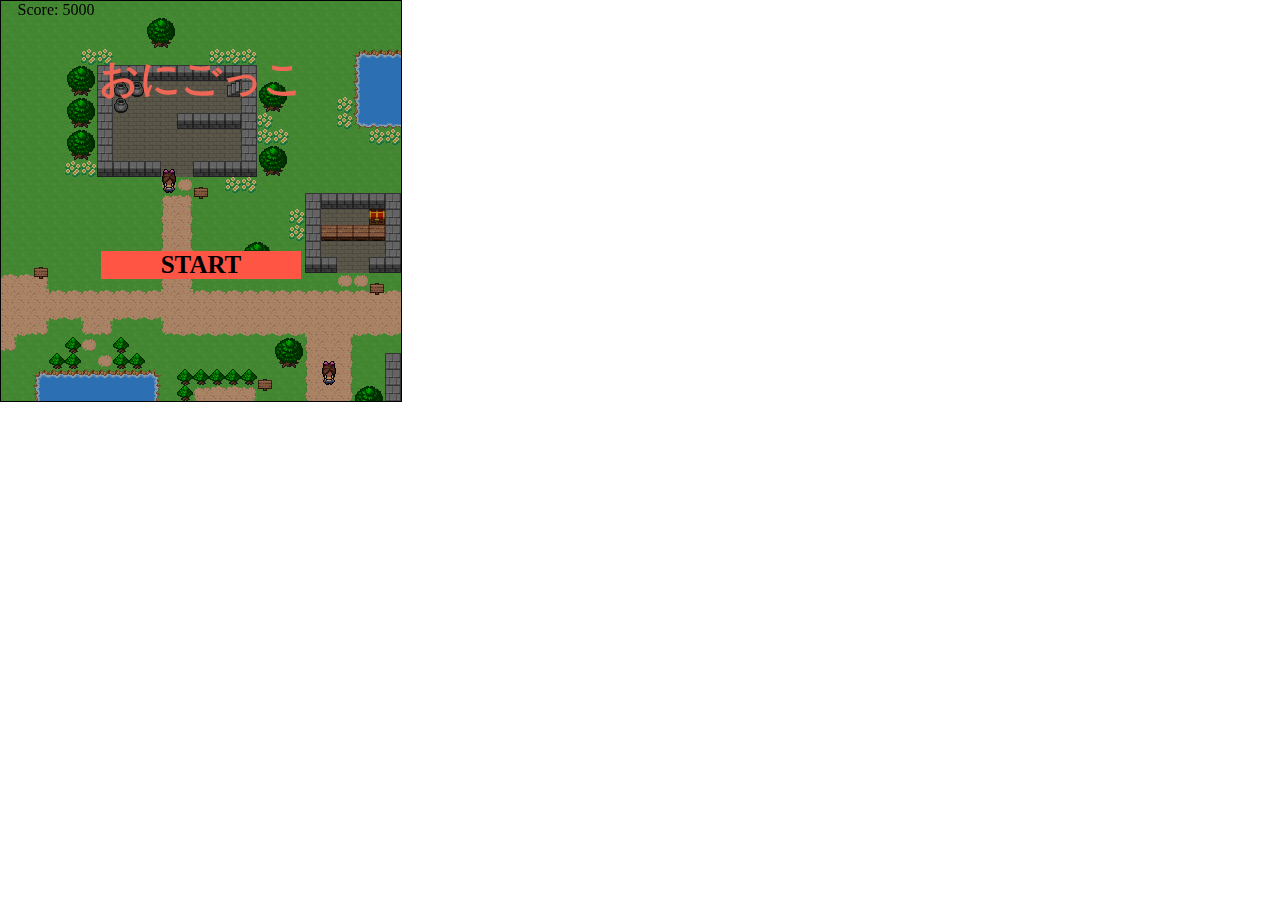
<file: index.html>
<!DOCTYPE html>
<html>
    <head>
        <meta charset="utf-8">
        <meta name="viewport" content="width=device-width, user-scalable=no"> 
        <meta name="apple-mobile-web-app-capable" content="yes"> 
        <meta name="apple-mobile-web-app-status-bar-style" content="black-translucent">
        <title>おにごっこ test</title>
        <script type="text/javascript" src="enchant.js"></script>
        <script type="text/javascript" src="game_1.js"></script>
        <style type="text/css">
            html * {
                margin:0px;
                padding:0px;
            }
            body {
                text-align:center;
                font-family:メイリオ, sans-serif;
                font-size:16px;
            }
            div {
                position:relative;
            }
            #enchant-stage { 
                   border:solid 1px black;
                   width:400px;
                   height:400px;
            }
            #game {
                width:740px;
            }
        </style>
    </head>
    <body>
    <div id="all_frame">
        <div id="contents">
            <div id="game">
                <div id="enchant-stage"></div>
            </div>
        </div>
    </div>
    </body>
</html>
</file>
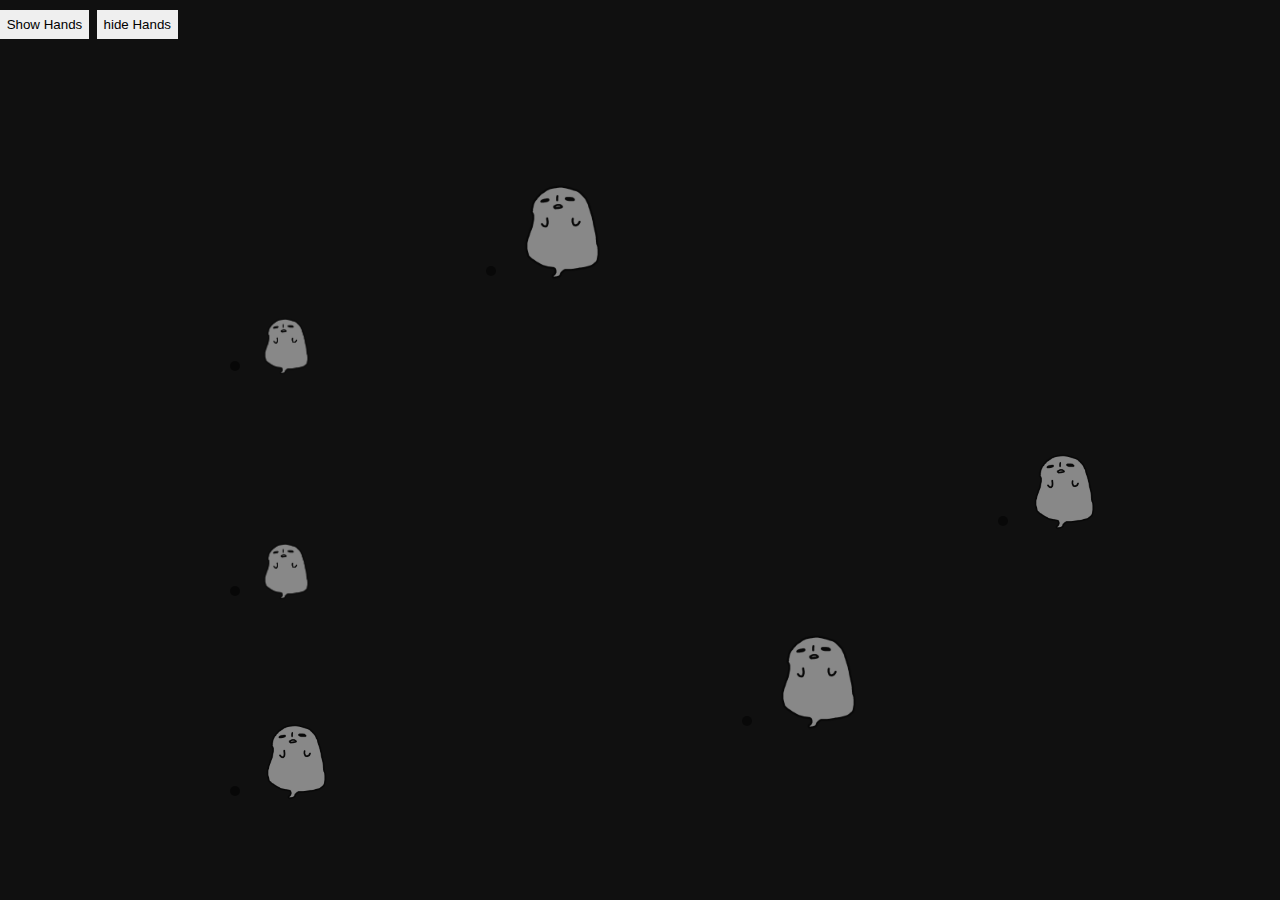
<file: leap_obake/index.html>
<!DOCTYPE html>
<html lang="ja">
<head>
  <meta charset="UTF-8">
  <title>Leap Motion Sample</title>

  <script src="./leap-0.6.4.min.js"></script>
  <script src="http://ajax.googleapis.com/ajax/libs/jquery/2.0.3/jquery.min.js"></script>

  <script>
    function moveFinger(Finger, posX, posY, posZ) {
      Finger.style.webkitTransform = "translate3d("+posX+"px, "+posY+"px, "+posZ+"px)";
    }

    function moveSphere(Sphere, posX, posY, posZ, rotX, rotY, rotZ) {
      Sphere.style.webkitTransform = Sphere.style.mozTransform =
              Sphere.style.transform = "translateX("+posX+"px) translateY("+posY+"px) translateZ("+posZ+"px) rotateX("+rotX+"deg) rotateY(0deg) rotateZ(0deg)";
    }

    var fingers = {};
    var spheres = {};
    Leap.loop(function(frame) {
      console.log(frame.dump());
      var seenFingers = {};
      var handIds = {};
      if (frame.hands === undefined ) {
        var handsLength = 0
      } else {
        var handsLength = frame.hands.length;
      }

      for (var handId = 0, handCount = handsLength; handId != handCount; handId++) {
        var hand = frame.hands[handId];
        var posX = (hand.palmPosition[0]*3);
        var posY = (hand.palmPosition[2]*3)-200;
        var posZ = (hand.palmPosition[1]*3)-400;
        var rotX = (hand._rotation[2]*90);
        var rotY = (hand._rotation[1]*90);
        var rotZ = (hand._rotation[0]*90);
        var sphere = spheres[hand.id];
        if (!sphere) {
          var sphereDiv = document.getElementById("sphere").cloneNode(true);
          sphereDiv.setAttribute('id',hand.id);
          sphereDiv.style.backgroundColor='#'+Math.floor(Math.random()*16777215).toString(16);
          document.getElementById('scene').appendChild(sphereDiv);
          spheres[hand.id] = hand.id;
        } else {
          var sphereDiv =  document.getElementById(hand.id);
          if (typeof(sphereDiv) != 'undefined' && sphereDiv != null) {
            moveSphere(sphereDiv, posX, posY, posZ, rotX, rotY, rotZ);
          }
        }
        handIds[hand.id] = true;
      }
      
      for (handId in spheres) {
        if (!handIds[handId]) {
          var sphereDiv =  document.getElementById(spheres[handId]);
          sphereDiv.parentNode.removeChild(sphereDiv);
          delete spheres[handId];
        }
      }

      // パーンしたとき
      if (frame.hands[0] && frame.hands[1]) {
        var sabun = (frame.hands[0].palmPosition[0]+100) - (frame.hands[1].palmPosition[0]+100);
        if (((sabun > 0 && sabun <= 30) || (sabun < 0 && sabun >= -30)) &&
                frame.hands[0].palmVelocity[0] > 0 &&
                frame.hands[1].palmVelocity[0] < 0
        ) {
          // 要素の位置を取得する
          var obakes = document.getElementsByTagName( "li" ) ;
          var sphereRect = sphereDiv.getBoundingClientRect() ;
          var sphereX = sphereRect.left + window.pageXOffset ;
          var sphereY = sphereRect.top + window.pageYOffset ;
          
          for (var obakeId = 0, obakeCount = obakes.length; obakeId != obakeCount; obakeId++) {
            var obake = obakes[obakeId];
            var rect = obake.getBoundingClientRect() ;
            
            var obakeX = rect.left + window.pageXOffset + obake.offsetWidth;
            var obakeY = rect.top + window.pageYOffset + obake.offsetWidth;
            if (obakes[obakeId].getAttribute('class') != "jobutsu" &&
               ((sphereX - obakeX) < 80 && (sphereX - obakeX) > -80) &&
               ((sphereY - obakeY) < 80 && (sphereY - obakeY) > -80)) {
              obakes[obakeId].classList.add('jobutsu');
              
              var sakujoElement = obakes[obakeId];
              var sakujoId = obakeId;
              setTimeout(function () {
                sakujoElement.parentNode.removeChild(sakujoElement);
                setTimeout(function () {
                  var obakeDiv = sakujoElement.cloneNode(true);
                  obakeDiv.setAttribute('class', 'tanjou');
                  document.getElementById('obakes').appendChild(obakeDiv);
                },3000);
              },1500);

            }
          }

        }
      }
      

      document.getElementById('showHands').addEventListener('mousedown', function() {
        document.getElementById('app').setAttribute('class','show-hands');
      }, false);
      document.getElementById('hideHands').addEventListener('mousedown', function() {
        document.getElementById('app').setAttribute('class','');
      }, false);
    });

  </script>
  <style>
    *,*:before,*:after {
      margin: 0;
      padding: 0;
      border: 0;
      -webkit-box-sizing: border-box;
      -moz-box-sizing: border-box;
      box-sizing: border-box;
    }
    button {
      padding: .5em;
    }
    #app {
      position: absolute;
      width: 100%;
      height: 100%;
      font-size: 200%;
      overflow: hidden;
      background-color: #101010;
      -webkit-perspective: 1000;
    }
    #scene,
    #scene:before {
      position: absolute;
      left: 50%;
      top: 50%;
      width: 40em;
      height: 40em;
      margin: -20em 0 0 -20em;
      background-size: 5em 5em, 5em 5em, 1em 1em, 1em 1em;
      background-position: -.1em -.1em, -.1em -.1em, -.05em -.05em, -.05em -.05em;
      transform-style: preserve-3d;
      -moz-transform-style: preserve-3d;
      -webkit-transform-style: preserve-3d;
      transform: rotateX(75deg);
      -moz-transform: rotateX(75deg);
      -webkit-transform: rotateX(75deg);
    }
    #scene {
      transform: rotateX(75deg);
      -moz-transform: rotateX(75deg);
      -webkit-transform: rotateX(75deg);
    }
    #scene:before {
      content: '';
      transform: rotateX(90deg) translateZ(19.5em) translateY(20em);
      -moz-transform: rotateX(90deg) translateZ(19.5em) translateY(20em);
      -webkit-transform: rotateX(90deg) translateZ(19.5em) translateY(20em);
    }
    .finger,
    .sphere {
      position: absolute;
      left: 50%;
      top: 50%;
      width: 1em;
      height: 1em;
      margin: -.5em 0 0 -.5em;
      -webkit-transform-style: preserve-3d;
      -moz-transform-style: preserve-3d;
      transform-style: preserve-3d;
      -webkit-transform: translateX(14.5em) translateY(14.5em) translateZ(0);
      -moz-transform: translateX(14.5em) translateY(14.5em) translateZ(0);
      transform: translateX(14.5em) translateY(14.5em) translateZ(0);
    }

    .finger {
      opacity: .8;
    }

    .sphere {
      opacity: .3;
      display: none;
      font-size: 100px;
    }

    .show-hands .sphere {
      display: block;
    }

    .face {
      position: absolute;
      width: 1em;
      height: 1em;
      background-color: inherit;
      -webkit-transform-style: preserve-3d;
      -moz-transform-style: preserve-3d;
      transform-style: preserve-3d;
      -webkit-transform-origin: 0 0;
      -moz-transform-origin: 0 0;
      transform-origin: 0 0;
      -webkit-box-shadow: inset 0 0 0 1px rgba(255,255,255,.9);
      -moz-box-shadow: inset 0 0 0 1px rgba(255,255,255,.9);
      box-shadow: inset 0 0 0 1px rgba(255,255,255,.9);
    }
    .cube .face.tp {
      -webkit-transform: translateZ(1em);
      -moz-transform: translateZ(1em);
      transform: translateZ(1em);
    }
    .cube .face.ft {
      -webkit-transform: rotateX(90deg) translateZ(-1em);
      -moz-transform: rotateX(90deg) translateZ(-1em);
      transform: rotateX(90deg) translateZ(-1em);
    }
    .cube .face.bk {
      -webkit-transform: rotateX(90deg);
      -moz-transform: rotateX(90deg);
      transform: rotateX(90deg);
    }
    .cube .face.lt {
      -webkit-transform: rotateY(90deg) translateX(-1em);
      -moz-transform: rotateY(90deg) translateX(-1em);
      transform: rotateY(90deg) translateX(-1em);
    }
    .cube .face.rt {
      -webkit-transform: rotateY(90deg) translateX(-1em) translateZ(1em);
      -moz-transform: rotateY(90deg) translateX(-1em) translateZ(1em);
      transform: rotateY(90deg) translateX(-1em) translateZ(1em);
    }

    .finger .face.tp {
      -webkit-transform: translateZ(1em);
      -moz-transform: translateZ(1em);
      transform: translateZ(1em);
      height: 3em;
    }
    .finger .face.ft {
      -webkit-transform: rotateX(90deg) translateZ(-3em);
      -moz-transform: rotateX(90deg) translateZ(-3em);
      transform: rotateX(90deg) translateZ(-3em);
    }
    .finger .face.bk {
      -webkit-transform: rotateX(90deg);
      -moz-transform: rotateX(90deg);
      transform: rotateX(90deg);
    }
    .finger .face.lt {
      -webkit-transform: rotateY(90deg) translateX(-1em);
      -moz-transform: rotateY(90deg) translateX(-1em);
      transform: rotateY(90deg) translateX(-1em);
      height: 3em;
    }
    .finger .face.rt {
      -webkit-transform: rotateY(90deg) translateX(-1em) translateZ(1em);
      -moz-transform: rotateY(90deg) translateX(-1em) translateZ(1em);
      transform: rotateY(90deg) translateX(-1em) translateZ(1em);
      height: 3em;
    }

    @keyframes horizontal {
      0% { transform:translateX( -5px); }
      100% { transform:translateX(  0px); }
    }
    @keyframes vertical {
      0% { transform:translateY(-10px); }
      100% { transform:translateY(  0px); }
    }

    @keyframes sayonara {
      0% { 
        transform:translateY(0px); 
      }
      100% {
        transform:translateY(-50px);
        opacity: 0;
      }
    }
    
    @keyframes umarekata {
      0% {
        transform:translateY(-50px);
        opacity: 0;
      }
      100% {
        transform:translateY(0px);
        opacity: .5;
      }
    }
    
    li {
      position:fixed;
      opacity: .5;
      animation: horizontal 1s ease-in-out infinite alternate;
    }
    li img {
      animation: vertical 1s ease-in-out infinite alternate;
    }
    .tanjou {
      animation: umarekata 1s ease-in-out infinite;
      animation-iteration-count: 1;
    }
    .jobutsu {
      animation: sayonara 1s ease-in-out infinite;
      animation-iteration-count: 1;
      animation-fill-mode: forwards;
    }
    #obake1 { 
      animation-duration: 1.1s;
      top: 20%;
      left: 40%;
    }
    #obake2 { 
      animation-duration: 1.3s;
      top: 60%;
      left: 20%;
    }
    #obake3 { 
      animation-duration: 1.5s;
      top: 50%;
      left: 80%;
    }
    #obake4 {
      animation-duration: 1.1s;
      top: 70%;
      left: 60%;
    }
    #obake5 {
      animation-duration: 1.3s;
      top: 35%;
      left: 20%;
    }
    #obake6 {
      animation-duration: 1.5s;
      top: 80%;
      left: 20%;
    }

  </style>
  </head>
  <body>
    <div id="app" class="show-hands">
      <button id="showHands">Show Hands</button>
      <button id="hideHands">hide Hands</button>
      <ul id="obakes">
        <li id="obake1"><a href="#"><img width="100" src="obake.png"></a></li>
        <li id="obake2"><a href="#"><img width="60" src="obake.png"></a></li>
        <li id="obake3"><a href="#"><img width="80" src="obake.png"></a></li>
        <li id="obake4"><a href="#"><img width="100" src="obake.png"></a></li>
        <li id="obake5"><a href="#"><img width="60" src="obake.png"></a></li>
        <li id="obake6"><a href="#"><img width="80" src="obake.png"></a></li>
      </ul>
      <div id="scene">
        <div id="finger" class="cube finger">
          <div class="face tp"></div>
          <div class="face lt"></div>
          <div class="face rt"></div>
          <div class="face ft"></div>
          <div class="face bk"></div>
        </div>
        <div id="sphere" class="cube sphere">
          <div class="face tp"></div>
          <div class="face lt"></div>
          <div class="face rt"></div>
          <div class="face ft"></div>
          <div class="face bk"></div>
        </div>
      </div>
    </div>
  </body>
</html>
</file>
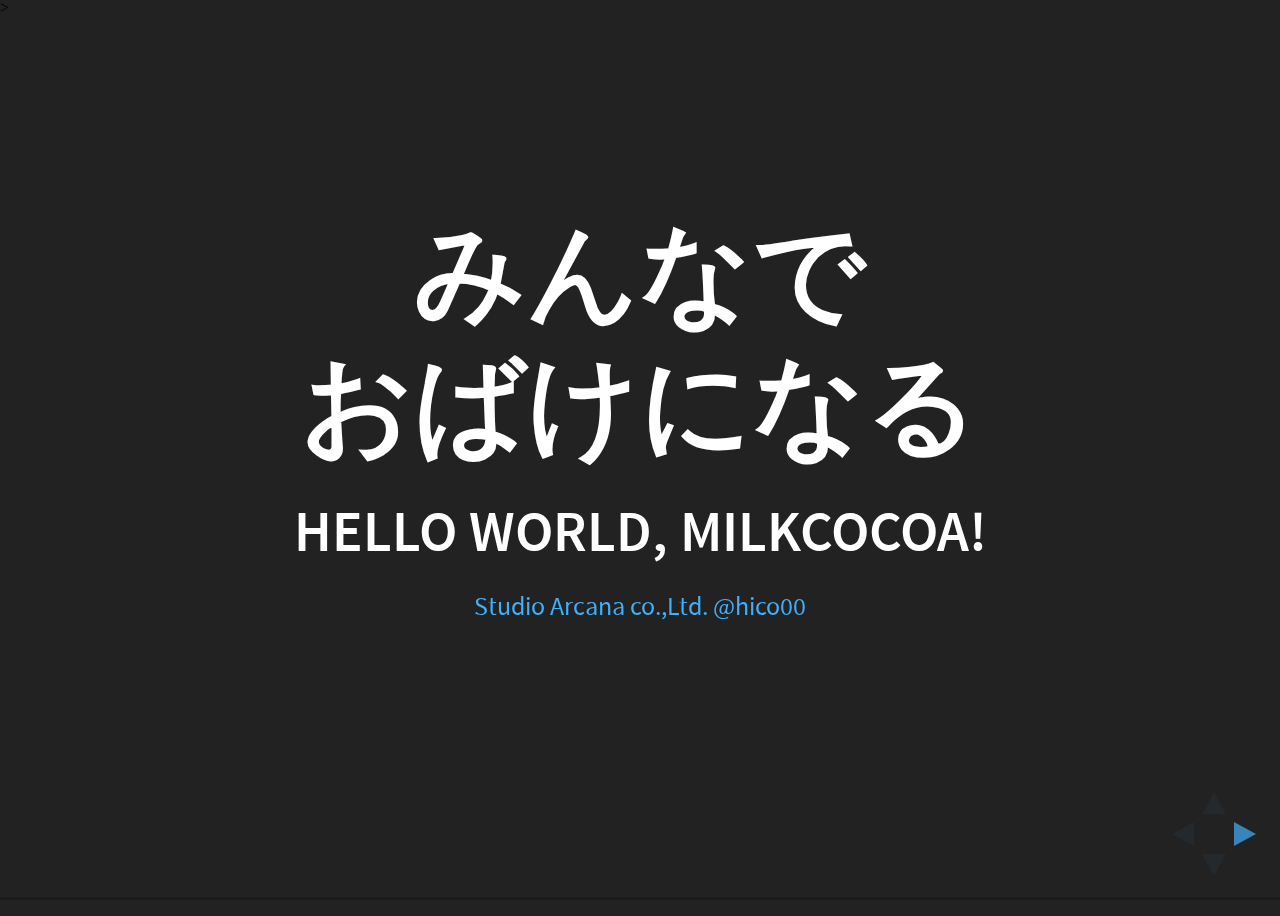
<file: slides/milkcocoa-obake/index.html>
<!doctype html>
<html lang="ja">

	<head>
		<meta charset="utf-8">

		<title>みんなでおばけおばけになる</title>

		<meta name="description" content="みんなでおばけおばけになる">
		<meta name="author" content="hico00">

		<meta name="apple-mobile-web-app-capable" content="yes">
		<meta name="apple-mobile-web-app-status-bar-style" content="black-translucent">

		<meta name="viewport" content="width=device-width, initial-scale=1.0, maximum-scale=1.0, user-scalable=no, minimal-ui">

		<link rel="stylesheet" href="css/reveal.css">
		<link rel="stylesheet" href="css/theme/black.css" id="theme">

		<!-- Code syntax highlighting -->
		<link rel="stylesheet" href="lib/css/zenburn.css">

		<!-- Printing and PDF exports -->
		<script>
			var link = document.createElement( 'link' );
			link.rel = 'stylesheet';
			link.type = 'text/css';
			link.href = window.location.search.match( /print-pdf/gi ) ? 'css/print/pdf.css' : 'css/print/paper.css';
			document.getElementsByTagName( 'head' )[0].appendChild( link );
		</script>

		<!--[if lt IE 9]>
		<script src="lib/js/html5shiv.js"></script>
		<![endif]-->>

	    <script src="https://cdn.mlkcca.com/v2.0.0/milkcocoa.js"></script>
	    <script src="js/lib.js"></script>

	</head>

	<body>

		<div id="app"></div>
		<div class="reveal">

			<!-- Any section element inside of this container is displayed as a slide -->
			<div class="slides">
				<section>
					<h1>みんなで<br />おばけになる</h1>
					<h3>Hello World, milkcocoa!</h3>
					<p>
						<small><a href="http://www.s-arcana.co.jp">Studio Arcana co.,Ltd.</a> <a href="http://twitter.com/hico00">@hico00</a></small>
					</p>
				</section>

				<section>
					<h2>深澤 ひかり @hico00</h2>
					<img width="250" height="250" data-src="./images/hikaru.jpg" alt="hikaru" style="float:left;">
					<p style="margin-top:50px;">
						株式会社スタジオ・アルカナ<br />エンジニア(4年生)
					</p>
					<p>
						PHPのほうからきました
					</p>
					<p>
						React.jsとなかよくなれない
					</p>
				</section>

				<section>
					<img width="900" height="430" data-src="./images/arcana.png" alt="arcana">
					<p>中央線荻窪駅にある17名程のWeb制作会社</p>
					<p>マークアップ / サーバーサイドエンジニアを募集中</p>
				</section>
				<section>
					<h2>本題にはいるまえに</h2>
				</section>
				<section>
					<h2>スマホでアクセス！</h2>
					<p style="font-size:5rem"><a href="http://goo.gl/xQITUL">goo.gl/xQITUL</a></p>
					<br>
					<a href="http://hico00.github.io/obake/"><img width="300" height="300" data-src="./images/qrcode.gif" alt="qrcode"></a>
					<p>スライドはこちら：<a href="http://goo.gl/OHgO6N">goo.gl/OHgO6N</a></p>
				</section>

				<section>
					<h2>おばけ召還システム</h2>
				</section>

				<section>
					<img height="600" data-src="./images/sp.png" alt="sp">
				</section>

				<section>
					<h2>召還素材</h2>
					<p>Milkcocoa / JavaScript / HTML</p>
				</section>

				<section>
					<h2>召還条件</h2>
					<p>タグ設置すればどこでも召還可能</p>
				</section>

				<section>
					<h2>見た人の反応</h2>
					<p>
						「うざい」「誰得」
					</p>
				</section>

				<section>
					<h2>Milkcocoa</h2>
					<p>公式HPにあるチュートリアルをまねっこ</p>
				</section>

				<section>
					<h2>Milkcocoa【スマホ側】</h2>
					<pre><code class="hljs" data-trim contenteditable>
// おばけの性別を変更したとき
var obakeDs = milkcocoa.dataStore('obake');
obakeDs.send({obakeId : random_id, type : 'f'});
obakeDs.push({obakeId : random_id, type : 'f'});


// おばけをうごかしてるとき(上下左右を押してる間)
var moveDs = milkcocoa.dataStore('move');
moveDs.send({obakeId : random_id, key : 'up'});
moveDs.push({obakeId : random_id, key : 'up'});
					</code></pre>
				</section>

				<section>
					<h2>Milkcocoa【PC側】</h2>
					<pre><code class="hljs" data-trim contenteditable>
// datastoreのsendイベントを監視
var obakeDs = milkcocoa.dataStore('obake');
var moveDs = milkcocoa.dataStore('move');
obakeDs.on('send', function(){
	/* 新しいおばけが追加されたとき */
	/* おばけの性別がかわったとき */
});
moveDs.on('send', function(){
	/* おばけがうごいたとき */
});
					</code></pre>
				</section>

				<section>
					<h2>さわってみての感想</h2>
					<p style="margin-top:50px">とにかくとっつきやすい</p>
				</section>

				<section>
					<h2>あるかもしれない今後</h2>
					<p style="margin-top:50px">
						・ニックネームを表示したり<br />
						・リアクションがとれたり<br />
						・3Dになったり<br />
						・会社HPにこっそり設置していやがらせをする
					</p>
				</section>

				<section>
					<h2>さいごに</h2>
					<p style="margin-top:50px">
						思った以上に簡単に動かせてしまった（褒め言葉）<br />
						簡単に工夫された物がつくれるのはすごくたのしい。<br />
						つぎは、ArduinoSDKをつかってIoT開発をしたい。
					</p>
				</section>

				<section>
					<h2>おまけ</h2>
					<p style="margin-top:50px">
						PHP7がでました。めでたい。
					</p>
				</section>

				<section>
					<h2>Enjoy! Milkcocoa Life!</h2>
				</section>

			</div>

		</div>

		<script src="lib/js/head.min.js"></script>
		<script src="js/reveal.js"></script>

		<script>

			// Full list of configuration options available at:
			// https://github.com/hakimel/reveal.js#configuration
			Reveal.initialize({
				controls: true,
				progress: true,
				history: true,
				center: true,

				transition: 'slide', // none/fade/slide/convex/concave/zoom

				// Optional reveal.js plugins
				dependencies: [
					{ src: 'lib/js/classList.js', condition: function() { return !document.body.classList; } },
					{ src: 'plugin/markdown/marked.js', condition: function() { return !!document.querySelector( '[data-markdown]' ); } },
					{ src: 'plugin/markdown/markdown.js', condition: function() { return !!document.querySelector( '[data-markdown]' ); } },
					{ src: 'plugin/highlight/highlight.js', async: true, callback: function() { hljs.initHighlightingOnLoad(); } },
					{ src: 'plugin/zoom-js/zoom.js', async: true },
					{ src: 'plugin/notes/notes.js', async: true }
				]
			});

		</script>

	  <script src="./pc.js"></script>
	</body>
</html>
</file>
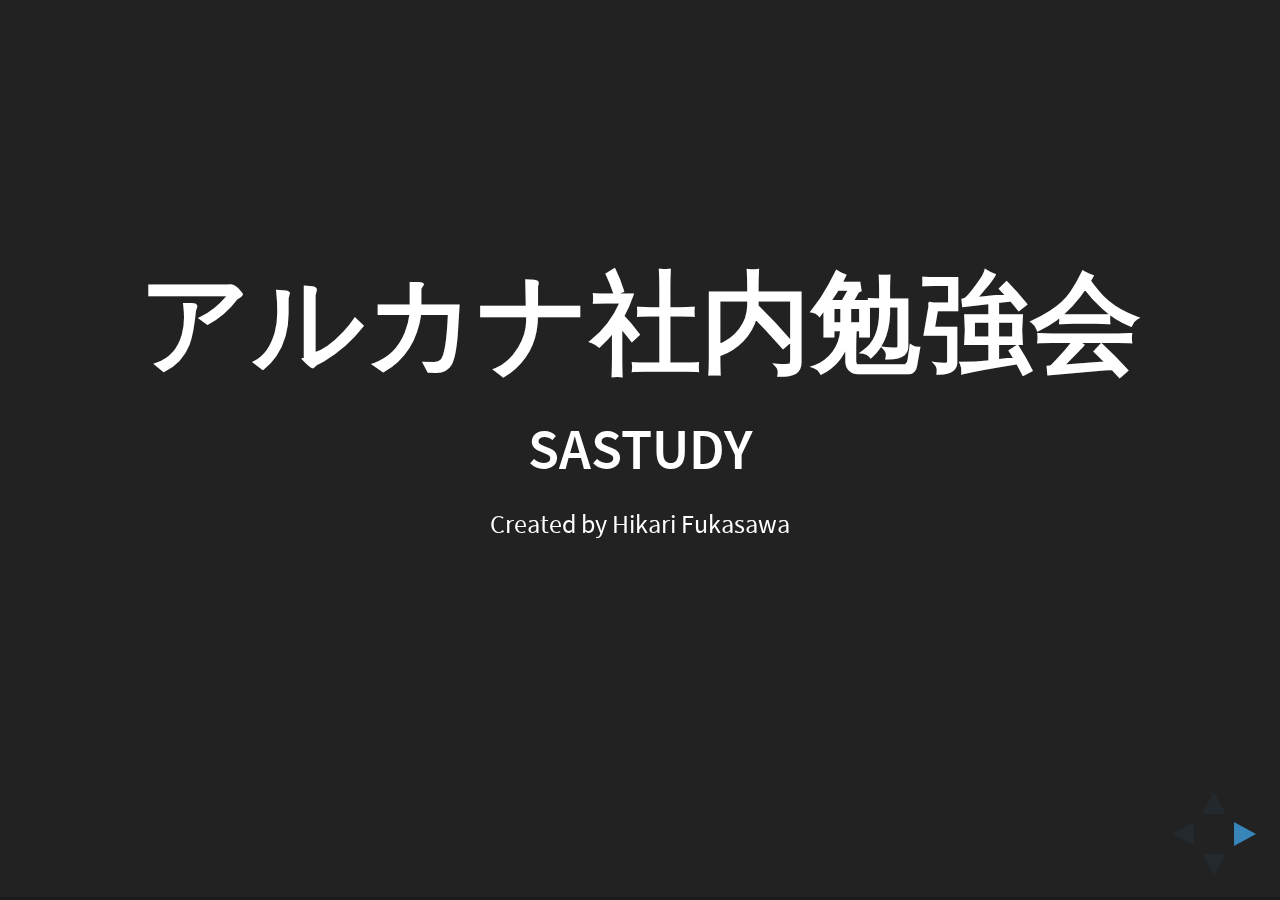
<file: slides/sastudy/index.html>
<!doctype html>
<html lang="ja">

	<head>
		<meta charset="utf-8">

		<title>アルカナ社内勉強会</title>

		<meta name="description" content="A framework for easily creating beautiful presentations using HTML">
		<meta name="author" content="Hakim El Hattab">

		<meta name="apple-mobile-web-app-capable" content="yes">
		<meta name="apple-mobile-web-app-status-bar-style" content="black-translucent">

		<meta name="viewport" content="width=device-width, initial-scale=1.0, maximum-scale=1.0, user-scalable=no, minimal-ui">

		<link rel="stylesheet" href="css/reveal.css">
		<link rel="stylesheet" href="css/theme/black.css" id="theme">

		<!-- Code syntax highlighting -->
		<link rel="stylesheet" href="lib/css/zenburn.css">

		<!-- Printing and PDF exports -->
		<script>
			var link = document.createElement( 'link' );
			link.rel = 'stylesheet';
			link.type = 'text/css';
			link.href = window.location.search.match( /print-pdf/gi ) ? 'css/print/pdf.css' : 'css/print/paper.css';
			document.getElementsByTagName( 'head' )[0].appendChild( link );
		</script>

		<!--[if lt IE 9]>
		<script src="lib/js/html5shiv.js"></script>
		<![endif]-->
	</head>

	<body>

		<div class="reveal">

			<!-- Any section element inside of this container is displayed as a slide -->
			<div class="slides">
				<section>
					<h1>アルカナ社内勉強会</h1>
					<h3>SAStudy</h3>
					<p>
						<small>Created by Hikari Fukasawa</small>
					</p>
				</section>

				<section>
					<h2>はなすこと</h2>
					<ul>
						<li>社内勉強会の目的</li>
						<li>まもること</li>
						<li>今後のながれ</li>
					</ul>
				</section>

				<section>
					<h2>社内勉強会の目的</h2>
					<ul>
						<li>ナレッジを共有してスタッフのスキルを向上させる</li>
						<li>対外的なアウトプットをして企業価値を向上させる</li>
					</ul>
				</section>

				<section>
					<h2>まもること</h2>
					<ul>
						<li>発表者は必ずスライドを用意</li>
						<li>スライドを公開する</li>
						<li>勉強会の様子は毎回ブログで公開</li>
					</ul>
				</section>

				<section>
					<h2>今後のながれ</h2>
					<p>
						第一・第三木曜日 19時からスタート
					</p>
					<p>
						テーマも自由、参加も自由
					</p>
				</section>

				<section>
					<h3>発表形式</h3>
					<ul>
						<li>基本的にはなんでもあり</li>
						<li>20分以上の長めの発表でも可</li>
						<li>LTだけでも可</li>
						<li>ハンズオンとかでも</li>
					</ul>
					<p>
						<small>個人的には案件等の反省会や、コードレビューもおもしろいなと思ってます。<br />（せっかくの場なので）</small>
					</p>
				</section>

				<section>
					<h2>ゆるく</h2>
				</section>
				

			</div>

		</div>

		<script src="lib/js/head.min.js"></script>
		<script src="js/reveal.js"></script>

		<script>

			// Full list of configuration options available at:
			// https://github.com/hakimel/reveal.js#configuration
			Reveal.initialize({
				controls: true,
				progress: true,
				history: true,
				center: true,

				transition: 'slide', // none/fade/slide/convex/concave/zoom

				// Optional reveal.js plugins
				dependencies: [
					{ src: 'lib/js/classList.js', condition: function() { return !document.body.classList; } },
					{ src: 'plugin/markdown/marked.js', condition: function() { return !!document.querySelector( '[data-markdown]' ); } },
					{ src: 'plugin/markdown/markdown.js', condition: function() { return !!document.querySelector( '[data-markdown]' ); } },
					{ src: 'plugin/highlight/highlight.js', async: true, callback: function() { hljs.initHighlightingOnLoad(); } },
					{ src: 'plugin/zoom-js/zoom.js', async: true },
					{ src: 'plugin/notes/notes.js', async: true }
				]
			});

		</script>

	</body>
</html>
</file>
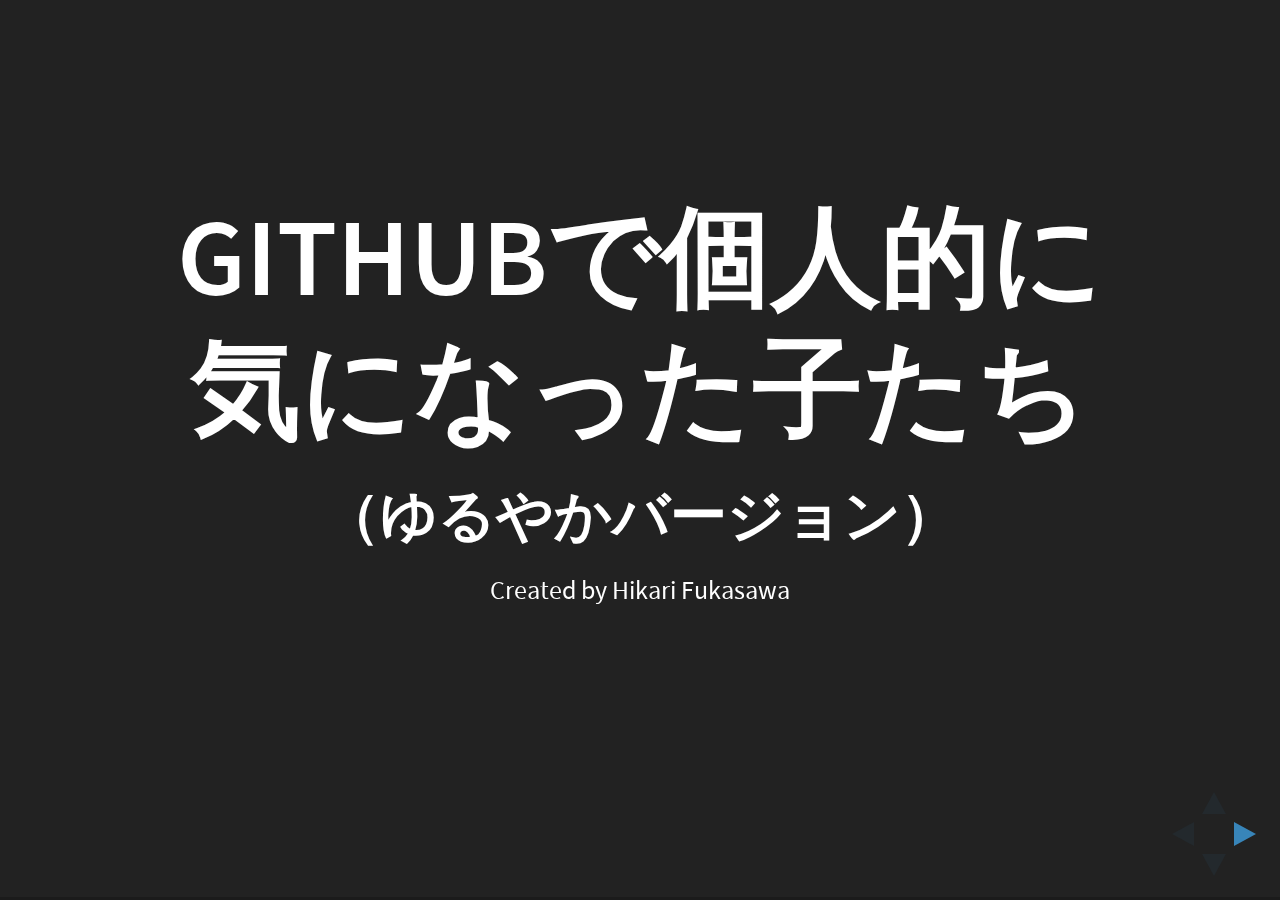
<file: slides/sastudy19/index.html>
<!doctype html>
<html>
	<head>
		<meta charset="utf-8">
		<meta name="viewport" content="width=device-width, initial-scale=1.0, maximum-scale=1.0, user-scalable=no">

		<title>reveal.js</title>

		<link rel="stylesheet" href="css/reveal.css">
		<link rel="stylesheet" href="css/theme/black.css">

		<!-- Theme used for syntax highlighting of code -->
		<link rel="stylesheet" href="lib/css/zenburn.css">

		<!-- Printing and PDF exports -->
		<script>
			var link = document.createElement( 'link' );
			link.rel = 'stylesheet';
			link.type = 'text/css';
			link.href = window.location.search.match( /print-pdf/gi ) ? 'css/print/pdf.css' : 'css/print/paper.css';
			document.getElementsByTagName( 'head' )[0].appendChild( link );
		</script>
	</head>
	<body>
		<div class="reveal">
			<div class="slides">
				<section>
					<h1>GitHubで個人的に<br>気になった子たち</h1>
					<h3>（ゆるやかバージョン）</h3>
					<p>
						<small>Created by Hikari Fukasawa</small>
					</p>
				</section>
				<section>
					<a href="http://jp.finalfantasyxiv.com/lodestone/character/7865403/" target="_brank">
						<img width="300" height="300" data-src="01.png">
					</a>
					<h2>ひこにゃん</h2>
					<ul>
						<li>年齢：２３さい</li>
						<li>住まい：荻窪（エオルゼア）</li>
						<li>趣味：ゲーム</li>
						<li>最近：フロントエンドエンジニアって言ってみたい</li>
					</ul>
				</section>
				<section>
					<h2>githubで気になった<br>ゲームたちの紹介</h2>
				</section>
				<section>
					<h2>しらべかた（一例）</h2>
					<a href="https://github.com/showcases" target="_brank">
						<img data-src="02.png">
					</a>
				</section>
				<section>
					<h2>Web games</h2>
					<a href="https://github.com/showcases/web-games" target="_brank">
						<img data-src="03.png">
					</a>
				</section>
				<section>
					<h2>ご紹介</h2>
				</section>
				<section>
					<h2>A Dark Room</h2>
					<p>テキストアドベンチャー</p>
					<a href="https://github.com/doublespeakgames/adarkroom" target="_brank">
						<img data-src="04.png">
					</a>
				</section>
				<section>
					<h2>A Dark Room</h2>
					<ul>
						<li>Javascript</li>
						<li>（個人的に好きなゲーム）</li>
						<li>Wizardryとか好きな人におすすめしたい</li>
						<li>ネタバレが嫌でソースコードは読めてません</li>
						<li><a href="http://webcre8.jp/use/game-howtoplay-adarkroom.html" target="_brank">参考：[ゲーム]暇つぶしゲーム「A Dark Room」がウィザードリィぽくてオススメ</a>
					</ul>
				</section>
				<section>
					<h2>2048-react</h2>
					<a href="https://github.com/IvanVergiliev/2048-react" target="_brank">
						<img data-src="05.png">
					</a>
				</section>
				<section>
					<h2>2048-react</h2>
					<ul>
						<li>2048クローン　React.js</li>
						<li>React.jsで作ってるゲームを探した結果</li>
						<li>"React 2048"とかでぐぐると他にもいっぱいでてくるよ</li>
						<li>知ってるゲームでソースコード眺めてみるのもおもしろいのでは</li>
					</ul>
				</section>
				<section>
					<h2>php-terminal-gameboy-emulator</h2>
					<a href="https://github.com/gabrielrcouto/php-terminal-gameboy-emulator" target="_brank">
						<img data-src="06.png">
					</a>
				</section>
				<section>
					<h2>php-terminal-gameboy-emulator</h2>
					<ul>
						<li>突然のPHP</li>
						<li>COOOOOOOOL</li>
						<li><a href="https://speakerdeck.com/tomzoh/zhu-jun-si-hagemuboigada-hao-kida-php-and-gemuboi" target="_brank">参考：諸君、私はゲームボーイが大好きだ - PHP & ゲームボーイby HASEGAWA Tomoki</a></li>
					</ul>
				</section>
				<section>
					<h2>暇つぶしが捗る</h2>
				</section>
				<section>
					<h2><a href="http://www.moongift.jp/" target="_brank">MOONGIFT</a>さんとかを覗くと<br>毎日おもしろいオープンソースを紹介されてますよ</h2>
				</section>
				<section>
					<h2>ご静聴ありがとうございました！</h2>
				</section>
			</div>
		</div>

		<script src="lib/js/head.min.js"></script>
		<script src="js/reveal.js"></script>

		<script>
			// More info https://github.com/hakimel/reveal.js#configuration
			Reveal.initialize({
				history: true,

				// More info https://github.com/hakimel/reveal.js#dependencies
				dependencies: [
					{ src: 'plugin/markdown/marked.js' },
					{ src: 'plugin/markdown/markdown.js' },
					{ src: 'plugin/notes/notes.js', async: true },
					{ src: 'plugin/highlight/highlight.js', async: true, callback: function() { hljs.initHighlightingOnLoad(); } }
				]
			});
		</script>
	</body>
</html>
</file>
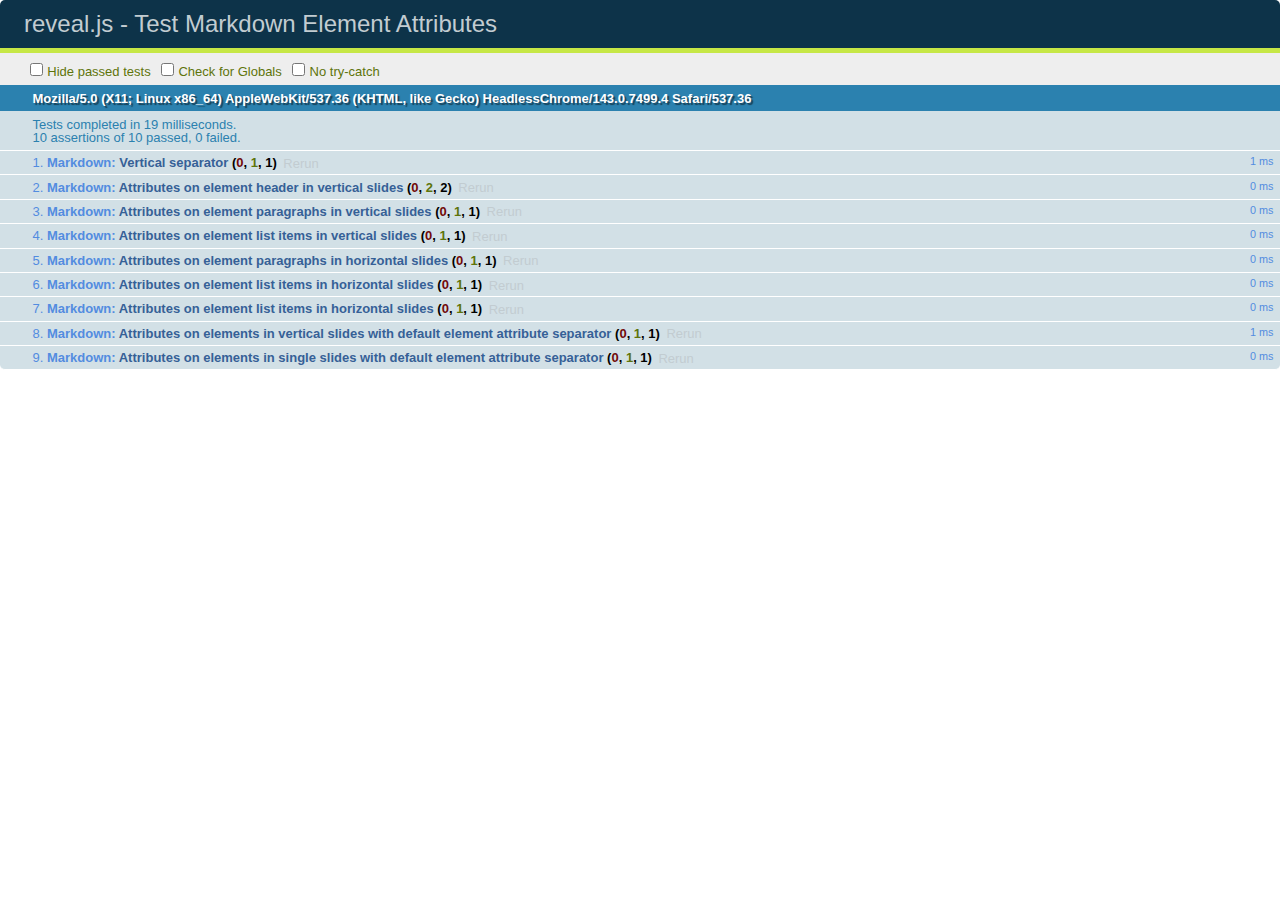
<file: slides/milkcocoa-obake/test/test-markdown-element-attributes.html>
<!doctype html>
<html lang="en">

	<head>
		<meta charset="utf-8">

		<title>reveal.js - Test Markdown Element Attributes</title>

		<link rel="stylesheet" href="../css/reveal.css">
		<link rel="stylesheet" href="qunit-1.12.0.css">
	</head>

	<body style="overflow: auto;">

		<div id="qunit"></div>
		<div id="qunit-fixture"></div>

		<div class="reveal" style="display: none;">

			<div class="slides">

				<!-- <section data-markdown="example.md" data-separator="^\n\n\n" data-separator-vertical="^\n\n"></section> -->

				<!-- Slides are separated by newline + three dashes + newline, vertical slides identical but two dashes -->
				<section data-markdown data-separator="^\n---\n$" data-separator-vertical="^\n--\n$" data-element-attributes="{_\s*?([^}]+?)}">>
					<script type="text/template">
						## Slide 1.1
						<!-- {_class="fragment fade-out" data-fragment-index="1"} -->

						--

						## Slide 1.2
						<!-- {_class="fragment shrink"} -->

						Paragraph 1
						<!-- {_class="fragment grow"} -->

						Paragraph 2
						<!-- {_class="fragment grow"} -->

						- list item 1 <!-- {_class="fragment grow"} -->
						- list item 2 <!-- {_class="fragment grow"} -->
						- list item 3 <!-- {_class="fragment grow"} -->


						---

						## Slide 2


						Paragraph 1.2  
						multi-line <!-- {_class="fragment highlight-red"} -->

						Paragraph 2.2 <!-- {_class="fragment highlight-red"} -->

						Paragraph 2.3 <!-- {_class="fragment highlight-red"} -->

						Paragraph 2.4 <!-- {_class="fragment highlight-red"} -->

						- list item 1 <!-- {_class="fragment highlight-green"} -->
						- list item 2<!-- {_class="fragment highlight-green"} -->
						- list item 3<!-- {_class="fragment highlight-green"} -->
						- list item 4
						<!-- {_class="fragment highlight-green"} -->
						- list item 5<!-- {_class="fragment highlight-green"} -->

						Test

						![Example Picture](examples/assets/image2.png)
						<!-- {_class="reveal stretch"} -->

					</script>
				</section>



				<section 	data-markdown data-separator="^\n\n\n"
									data-separator-vertical="^\n\n"
									data-separator-notes="^Note:"
									data-charset="utf-8">
					<script type="text/template">
						# Test attributes in Markdown with default separator
						## Slide 1 Def <!-- .element: class="fragment highlight-red" data-fragment-index="1" -->


						## Slide 2 Def
						<!-- .element: class="fragment highlight-red" -->

					</script>
				</section>

				<section data-markdown>
				  <script type="text/template">
					## Hello world
					A paragraph
					<!-- .element: class="fragment highlight-blue" -->
				  </script>
				</section>

				<section data-markdown>
				  <script type="text/template">
					## Hello world

					Multiple  
					Line
					<!-- .element: class="fragment highlight-blue" -->
				  </script>
				</section>

				<section data-markdown>
				  <script type="text/template">
					## Hello world

					Test<!-- .element: class="fragment highlight-blue" -->

					More Test
				  </script>
				</section>


			</div>

		</div>

		<script src="../lib/js/head.min.js"></script>
		<script src="../js/reveal.js"></script>
		<script src="../plugin/markdown/marked.js"></script>
		<script src="../plugin/markdown/markdown.js"></script>
		<script src="qunit-1.12.0.js"></script>

		<script src="test-markdown-element-attributes.js"></script>

	</body>
</html>
</file>
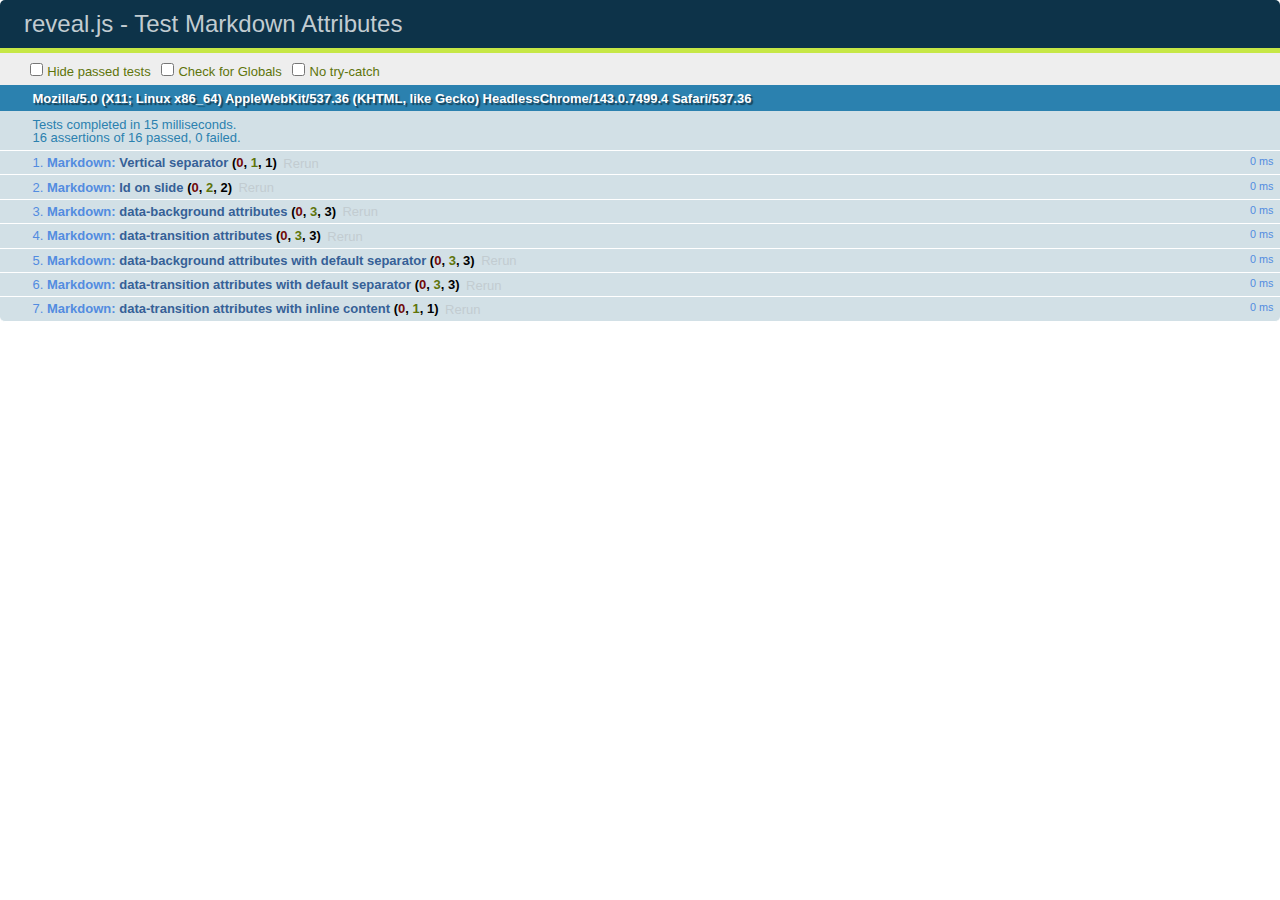
<file: slides/milkcocoa-obake/test/test-markdown-slide-attributes.html>
<!doctype html>
<html lang="en">

	<head>
		<meta charset="utf-8">

		<title>reveal.js - Test Markdown Attributes</title>

		<link rel="stylesheet" href="../css/reveal.css">
		<link rel="stylesheet" href="qunit-1.12.0.css">
	</head>

	<body style="overflow: auto;">

		<div id="qunit"></div>
		<div id="qunit-fixture"></div>

		<div class="reveal" style="display: none;">

			<div class="slides">

				<!-- <section data-markdown="example.md" data-separator="^\n\n\n" data-separator-vertical="^\n\n"></section> -->

				<!-- Slides are separated by three lines, vertical slides by two lines, attributes are one any line starting with (spaces and) two dashes -->
				<section 	data-markdown data-separator="^\n\n\n"
									data-separator-vertical="^\n\n"
									data-separator-notes="^Note:"
									data-attributes="--\s(.*?)$"
									data-charset="utf-8">
					<script type="text/template">
						# Test attributes in Markdown
						## Slide 1



						## Slide 2
						<!-- -- id="slide2" data-transition="zoom" data-background="#A0C66B" -->


						## Slide 2.1
						<!-- -- data-background="#ff0000" data-transition="fade" -->


						## Slide 2.2
						[Link to Slide2](#/slide2)



						## Slide 3
						<!-- -- data-transition="zoom" data-background="#C6916B" -->



						## Slide 4
					</script>
				</section>

				<section 	data-markdown data-separator="^\n\n\n"
									data-separator-vertical="^\n\n"
									data-separator-notes="^Note:"
									data-charset="utf-8">
					<script type="text/template">
						# Test attributes in Markdown with default separator
						## Slide 1 Def



						## Slide 2 Def
						<!-- .slide: id="slide2def" data-transition="concave" data-background="#A7C66B" -->


						## Slide 2.1 Def
						<!-- .slide: data-background="#f70000" data-transition="page" -->


						## Slide 2.2 Def
						[Link to Slide2](#/slide2def)



						## Slide 3 Def
						<!-- .slide: data-transition="concave" data-background="#C7916B" -->



						## Slide 4
					</script>
				</section>

				<section data-markdown>
					<script type="text/template">
						<!-- .slide: data-background="#ff0000" -->
						## Hello world
					</script>
				</section>

				<section data-markdown>
					<script type="text/template">
						## Hello world
						<!-- .slide: data-background="#ff0000" -->
					</script>
				</section>

				<section data-markdown>
					<script type="text/template">
						## Hello world

						Test
						<!-- .slide: data-background="#ff0000" -->

						More Test
					</script>
				</section>

			</div>

		</div>

		<script src="../lib/js/head.min.js"></script>
		<script src="../js/reveal.js"></script>
		<script src="../plugin/markdown/marked.js"></script>
		<script src="../plugin/markdown/markdown.js"></script>
		<script src="qunit-1.12.0.js"></script>

		<script src="test-markdown-slide-attributes.js"></script>

	</body>
</html>
</file>
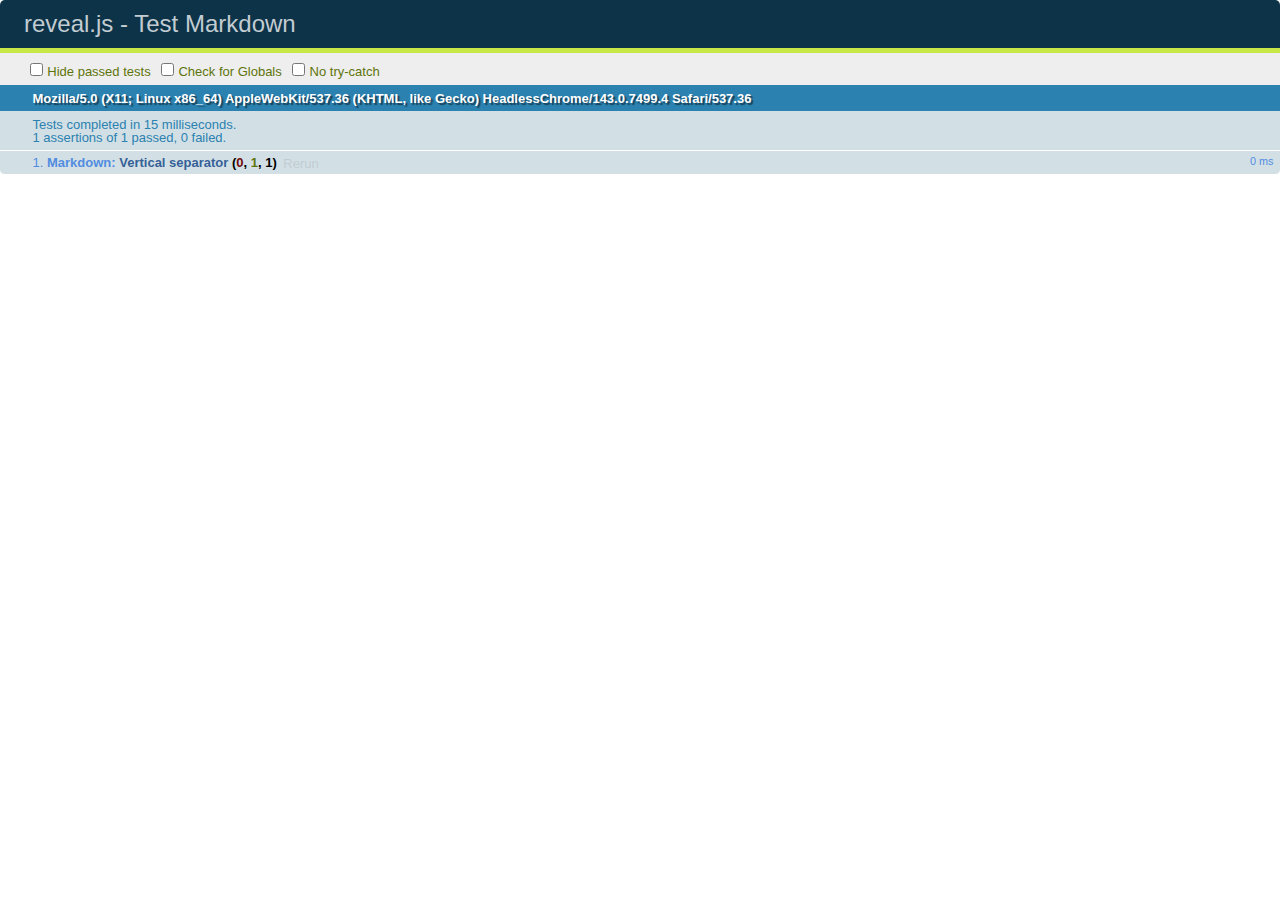
<file: slides/milkcocoa-obake/test/test-markdown.html>
<!doctype html>
<html lang="en">

	<head>
		<meta charset="utf-8">

		<title>reveal.js - Test Markdown</title>

		<link rel="stylesheet" href="../css/reveal.css">
		<link rel="stylesheet" href="qunit-1.12.0.css">
	</head>

	<body style="overflow: auto;">

		<div id="qunit"></div>
  		<div id="qunit-fixture"></div>

		<div class="reveal" style="display: none;">

			<div class="slides">

				<!-- <section data-markdown="example.md" data-separator="^\n\n\n" data-separator-vertical="^\n\n"></section> -->

				<!-- Slides are separated by newline + three dashes + newline, vertical slides identical but two dashes -->
				<section data-markdown data-separator="^\n---\n$" data-separator-vertical="^\n--\n$">
					<script type="text/template">
						## Slide 1.1

						--

						## Slide 1.2

						---

						## Slide 2
					</script>
				</section>

			</div>

		</div>

		<script src="../lib/js/head.min.js"></script>
		<script src="../js/reveal.js"></script>
		<script src="../plugin/markdown/marked.js"></script>
		<script src="../plugin/markdown/markdown.js"></script>
		<script src="qunit-1.12.0.js"></script>

		<script src="test-markdown.js"></script>

	</body>
</html>
</file>
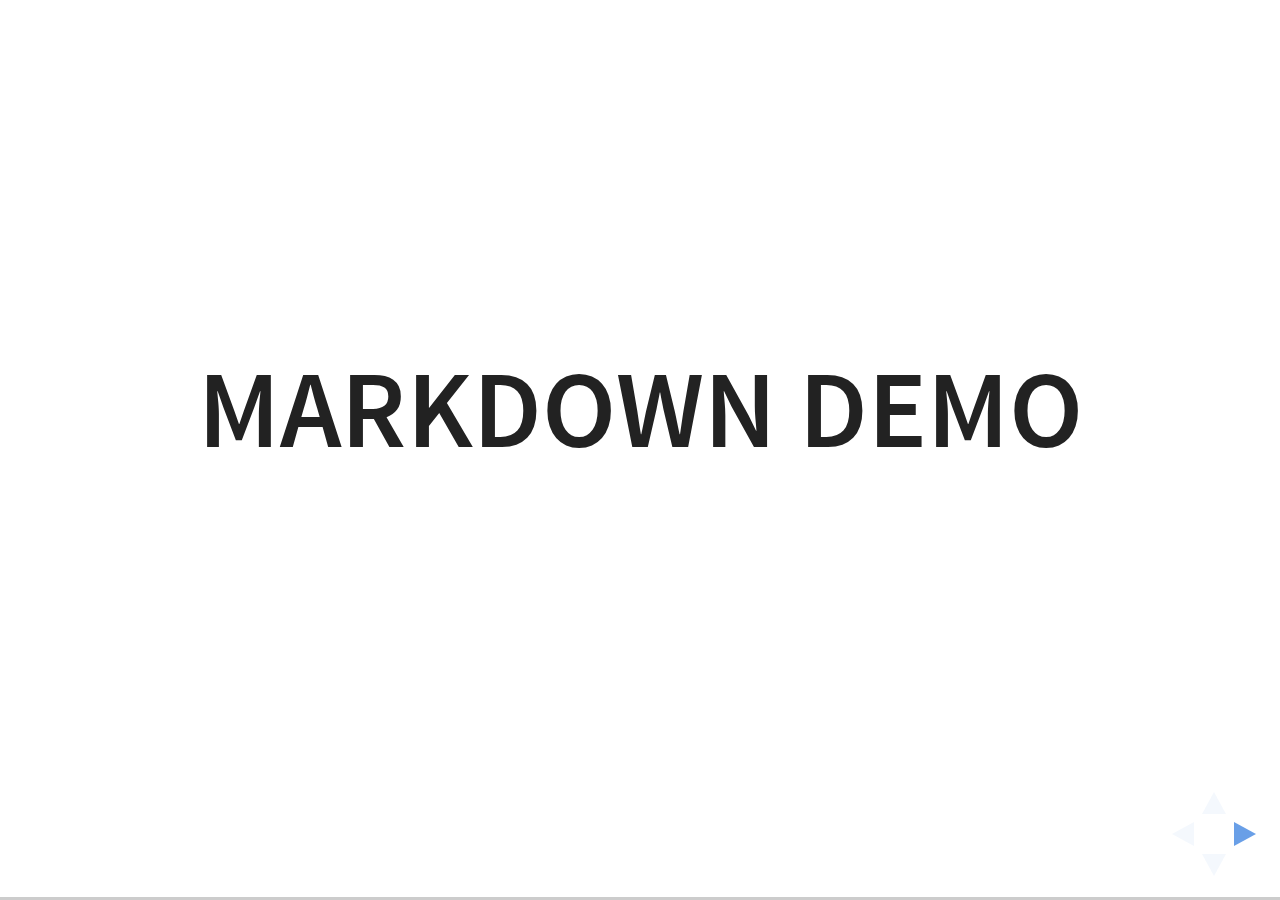
<file: slides/milkcocoa-obake/plugin/markdown/example.html>
<!doctype html>
<html lang="en">

	<head>
		<meta charset="utf-8">

		<title>reveal.js - Markdown Demo</title>

		<link rel="stylesheet" href="../../css/reveal.css">
		<link rel="stylesheet" href="../../css/theme/white.css" id="theme">

        <link rel="stylesheet" href="../../lib/css/zenburn.css">
	</head>

	<body>

		<div class="reveal">

			<div class="slides">

                <!-- Use external markdown resource, separate slides by three newlines; vertical slides by two newlines -->
                <section data-markdown="example.md" data-separator="^\n\n\n" data-separator-vertical="^\n\n"></section>

                <!-- Slides are separated by three dashes (quick 'n dirty regular expression) -->
                <section data-markdown data-separator="---">
                    <script type="text/template">
                        ## Demo 1
                        Slide 1
                        ---
                        ## Demo 1
                        Slide 2
                        ---
                        ## Demo 1
                        Slide 3
                    </script>
                </section>

                <!-- Slides are separated by newline + three dashes + newline, vertical slides identical but two dashes -->
                <section data-markdown data-separator="^\n---\n$" data-separator-vertical="^\n--\n$">
                    <script type="text/template">
                        ## Demo 2
                        Slide 1.1

                        --

                        ## Demo 2
                        Slide 1.2

                        ---

                        ## Demo 2
                        Slide 2
                    </script>
                </section>

                <!-- No "extra" slides, since there are no separators defined (so they'll become horizontal rulers) -->
                <section data-markdown>
                    <script type="text/template">
                        A

                        ---

                        B

                        ---

                        C
                    </script>
                </section>

                <!-- Slide attributes -->
                <section data-markdown>
                    <script type="text/template">
                        <!-- .slide: data-background="#000000" -->
                        ## Slide attributes
                    </script>
                </section>

                <!-- Element attributes -->
                <section data-markdown>
                    <script type="text/template">
                        ## Element attributes
                        - Item 1 <!-- .element: class="fragment" data-fragment-index="2" -->
                        - Item 2 <!-- .element: class="fragment" data-fragment-index="1" -->
                    </script>
                </section>

                <!-- Code -->
                <section data-markdown>
                    <script type="text/template">
                        ```php
                        public function foo()
                        {
                            $foo = array(
                                'bar' => 'bar'
                            )
                        }
                        ```
                    </script>
                </section>

            </div>
		</div>

		<script src="../../lib/js/head.min.js"></script>
		<script src="../../js/reveal.js"></script>

		<script>

			Reveal.initialize({
				controls: true,
				progress: true,
				history: true,
				center: true,

				// Optional libraries used to extend on reveal.js
				dependencies: [
					{ src: '../../lib/js/classList.js', condition: function() { return !document.body.classList; } },
					{ src: 'marked.js', condition: function() { return !!document.querySelector( '[data-markdown]' ); } },
                    { src: 'markdown.js', condition: function() { return !!document.querySelector( '[data-markdown]' ); } },
                    { src: '../highlight/highlight.js', async: true, callback: function() { hljs.initHighlightingOnLoad(); } },
					{ src: '../notes/notes.js' }
				]
			});

		</script>

	</body>
</html>
</file>
<file: slides/milkcocoa-obake/css/theme/black.css>
/**
 * Black theme for reveal.js. This is the opposite of the 'white' theme.
 *
 * Copyright (C) 2015 Hakim El Hattab, http://hakim.se
 */
@import url(../../lib/font/source-sans-pro/source-sans-pro.css);
section.has-light-background, section.has-light-background h1, section.has-light-background h2, section.has-light-background h3, section.has-light-background h4, section.has-light-background h5, section.has-light-background h6 {
  color: #222; }

/*********************************************
 * GLOBAL STYLES
 *********************************************/
body {
  background: #222;
  background-color: #222; }

.reveal {
  font-family: "Source Sans Pro", Helvetica, sans-serif;
  font-size: 38px;
  font-weight: normal;
  color: #fff; }

::selection {
  color: #fff;
  background: #bee4fd;
  text-shadow: none; }

.reveal .slides > section,
.reveal .slides > section > section {
  line-height: 1.3;
  font-weight: inherit; }

/*********************************************
 * HEADERS
 *********************************************/
.reveal h1,
.reveal h2,
.reveal h3,
.reveal h4,
.reveal h5,
.reveal h6 {
  margin: 0 0 20px 0;
  color: #fff;
  font-family: "Source Sans Pro", Helvetica, sans-serif;
  font-weight: 600;
  line-height: 1.2;
  letter-spacing: normal;
  text-transform: uppercase;
  text-shadow: none;
  word-wrap: break-word; }

.reveal h1 {
  font-size: 2.5em; }

.reveal h2 {
  font-size: 1.6em; }

.reveal h3 {
  font-size: 1.3em; }

.reveal h4 {
  font-size: 1em; }

.reveal h1 {
  text-shadow: none; }

/*********************************************
 * OTHER
 *********************************************/
.reveal p {
  margin: 20px 0;
  line-height: 1.3; }

/* Ensure certain elements are never larger than the slide itself */
.reveal img,
.reveal video,
.reveal iframe {
  max-width: 95%;
  max-height: 95%; }

.reveal strong,
.reveal b {
  font-weight: bold; }

.reveal em {
  font-style: italic; }

.reveal ol,
.reveal dl,
.reveal ul {
  display: inline-block;
  text-align: left;
  margin: 0 0 0 1em; }

.reveal ol {
  list-style-type: decimal; }

.reveal ul {
  list-style-type: disc; }

.reveal ul ul {
  list-style-type: square; }

.reveal ul ul ul {
  list-style-type: circle; }

.reveal ul ul,
.reveal ul ol,
.reveal ol ol,
.reveal ol ul {
  display: block;
  margin-left: 40px; }

.reveal dt {
  font-weight: bold; }

.reveal dd {
  margin-left: 40px; }

.reveal q,
.reveal blockquote {
  quotes: none; }

.reveal blockquote {
  display: block;
  position: relative;
  width: 70%;
  margin: 20px auto;
  padding: 5px;
  font-style: italic;
  background: rgba(255, 255, 255, 0.05);
  box-shadow: 0px 0px 2px rgba(0, 0, 0, 0.2); }

.reveal blockquote p:first-child,
.reveal blockquote p:last-child {
  display: inline-block; }

.reveal q {
  font-style: italic; }

.reveal pre {
  display: block;
  position: relative;
  width: 90%;
  margin: 20px auto;
  text-align: left;
  font-size: 0.55em;
  font-family: monospace;
  line-height: 1.2em;
  word-wrap: break-word;
  box-shadow: 0px 0px 6px rgba(0, 0, 0, 0.3); }

.reveal code {
  font-family: monospace; }

.reveal pre code {
  display: block;
  padding: 5px;
  overflow: auto;
  max-height: 400px;
  word-wrap: normal; }

.reveal table {
  margin: auto;
  border-collapse: collapse;
  border-spacing: 0; }

.reveal table th {
  font-weight: bold; }

.reveal table th,
.reveal table td {
  text-align: left;
  padding: 0.2em 0.5em 0.2em 0.5em;
  border-bottom: 1px solid; }

.reveal table th[align="center"],
.reveal table td[align="center"] {
  text-align: center; }

.reveal table th[align="right"],
.reveal table td[align="right"] {
  text-align: right; }

.reveal table tr:last-child td {
  border-bottom: none; }

.reveal sup {
  vertical-align: super; }

.reveal sub {
  vertical-align: sub; }

.reveal small {
  display: inline-block;
  font-size: 0.6em;
  line-height: 1.2em;
  vertical-align: top; }

.reveal small * {
  vertical-align: top; }

/*********************************************
 * LINKS
 *********************************************/
.reveal a {
  color: #42affa;
  text-decoration: none;
  -webkit-transition: color 0.15s ease;
  -moz-transition: color 0.15s ease;
  transition: color 0.15s ease; }

.reveal a:hover {
  color: #8dcffc;
  text-shadow: none;
  border: none; }

.reveal .roll span:after {
  color: #fff;
  background: #068de9; }

/*********************************************
 * IMAGES
 *********************************************/
.reveal section img {
  margin: 15px 0px;
  background: rgba(255, 255, 255, 0.12);
  border: 4px solid #fff;
  box-shadow: 0 0 10px rgba(0, 0, 0, 0.15); }

.reveal section img.plain {
  border: 0;
  box-shadow: none; }

.reveal a img {
  -webkit-transition: all 0.15s linear;
  -moz-transition: all 0.15s linear;
  transition: all 0.15s linear; }

.reveal a:hover img {
  background: rgba(255, 255, 255, 0.2);
  border-color: #42affa;
  box-shadow: 0 0 20px rgba(0, 0, 0, 0.55); }

/*********************************************
 * NAVIGATION CONTROLS
 *********************************************/
.reveal .controls .navigate-left,
.reveal .controls .navigate-left.enabled {
  border-right-color: #42affa; }

.reveal .controls .navigate-right,
.reveal .controls .navigate-right.enabled {
  border-left-color: #42affa; }

.reveal .controls .navigate-up,
.reveal .controls .navigate-up.enabled {
  border-bottom-color: #42affa; }

.reveal .controls .navigate-down,
.reveal .controls .navigate-down.enabled {
  border-top-color: #42affa; }

.reveal .controls .navigate-left.enabled:hover {
  border-right-color: #8dcffc; }

.reveal .controls .navigate-right.enabled:hover {
  border-left-color: #8dcffc; }

.reveal .controls .navigate-up.enabled:hover {
  border-bottom-color: #8dcffc; }

.reveal .controls .navigate-down.enabled:hover {
  border-top-color: #8dcffc; }

/*********************************************
 * PROGRESS BAR
 *********************************************/
.reveal .progress {
  background: rgba(0, 0, 0, 0.2); }

.reveal .progress span {
  background: #42affa;
  -webkit-transition: width 800ms cubic-bezier(0.26, 0.86, 0.44, 0.985);
  -moz-transition: width 800ms cubic-bezier(0.26, 0.86, 0.44, 0.985);
  transition: width 800ms cubic-bezier(0.26, 0.86, 0.44, 0.985); }
</file>
<file: slides/milkcocoa-obake/lib/css/zenburn.css>
/*
Zenburn style from voldmar.ru (c) Vladimir Epifanov <voldmar@voldmar.ru>
based on dark.css by Ivan Sagalaev
*/

.hljs {
  display: block;
  overflow-x: auto;
  padding: 0.5em;
  background: #3f3f3f;
  color: #dcdcdc;
  -webkit-text-size-adjust: none;
}

.hljs-keyword,
.hljs-tag,
.css .hljs-class,
.css .hljs-id,
.lisp .hljs-title,
.nginx .hljs-title,
.hljs-request,
.hljs-status,
.clojure .hljs-attribute {
  color: #e3ceab;
}

.django .hljs-template_tag,
.django .hljs-variable,
.django .hljs-filter .hljs-argument {
  color: #dcdcdc;
}

.hljs-number,
.hljs-date {
  color: #8cd0d3;
}

.dos .hljs-envvar,
.dos .hljs-stream,
.hljs-variable,
.apache .hljs-sqbracket,
.hljs-name {
  color: #efdcbc;
}

.dos .hljs-flow,
.diff .hljs-change,
.python .exception,
.python .hljs-built_in,
.hljs-literal,
.tex .hljs-special {
  color: #efefaf;
}

.diff .hljs-chunk,
.hljs-subst {
  color: #8f8f8f;
}

.dos .hljs-keyword,
.hljs-decorator,
.hljs-title,
.hljs-type,
.diff .hljs-header,
.ruby .hljs-class .hljs-parent,
.apache .hljs-tag,
.nginx .hljs-built_in,
.tex .hljs-command,
.hljs-prompt {
  color: #efef8f;
}

.dos .hljs-winutils,
.ruby .hljs-symbol,
.ruby .hljs-symbol .hljs-string,
.ruby .hljs-string {
  color: #dca3a3;
}

.diff .hljs-deletion,
.hljs-string,
.hljs-tag .hljs-value,
.hljs-preprocessor,
.hljs-pragma,
.hljs-built_in,
.smalltalk .hljs-class,
.smalltalk .hljs-localvars,
.smalltalk .hljs-array,
.css .hljs-rule .hljs-value,
.hljs-attr_selector,
.hljs-pseudo,
.apache .hljs-cbracket,
.tex .hljs-formula,
.coffeescript .hljs-attribute {
  color: #cc9393;
}

.hljs-shebang,
.diff .hljs-addition,
.hljs-comment,
.hljs-annotation,
.hljs-pi,
.hljs-doctype {
  color: #7f9f7f;
}

.coffeescript .javascript,
.javascript .xml,
.tex .hljs-formula,
.xml .javascript,
.xml .vbscript,
.xml .css,
.xml .hljs-cdata {
  opacity: 0.5;
}
</file>
<file: slides/sastudy/css/theme/black.css>
/**
 * Black theme for reveal.js. This is the opposite of the 'white' theme.
 *
 * By Hakim El Hattab, http://hakim.se
 */
@import url(../../lib/font/source-sans-pro/source-sans-pro.css);
section.has-light-background, section.has-light-background h1, section.has-light-background h2, section.has-light-background h3, section.has-light-background h4, section.has-light-background h5, section.has-light-background h6 {
  color: #222; }

/*********************************************
 * GLOBAL STYLES
 *********************************************/
body {
  background: #222;
  background-color: #222; }

.reveal {
  font-family: "Source Sans Pro", Helvetica, sans-serif;
  font-size: 38px;
  font-weight: normal;
  color: #fff; }

::selection {
  color: #fff;
  background: #bee4fd;
  text-shadow: none; }

.reveal .slides > section,
.reveal .slides > section > section {
  line-height: 1.3;
  font-weight: inherit; }

/*********************************************
 * HEADERS
 *********************************************/
.reveal h1,
.reveal h2,
.reveal h3,
.reveal h4,
.reveal h5,
.reveal h6 {
  margin: 0 0 20px 0;
  color: #fff;
  font-family: "Source Sans Pro", Helvetica, sans-serif;
  font-weight: 600;
  line-height: 1.2;
  letter-spacing: normal;
  text-transform: uppercase;
  text-shadow: none;
  word-wrap: break-word; }

.reveal h1 {
  font-size: 2.5em; }

.reveal h2 {
  font-size: 1.6em; }

.reveal h3 {
  font-size: 1.3em; }

.reveal h4 {
  font-size: 1em; }

.reveal h1 {
  text-shadow: none; }

/*********************************************
 * OTHER
 *********************************************/
.reveal p {
  margin: 20px 0;
  line-height: 1.3; }

/* Ensure certain elements are never larger than the slide itself */
.reveal img,
.reveal video,
.reveal iframe {
  max-width: 95%;
  max-height: 95%; }

.reveal strong,
.reveal b {
  font-weight: bold; }

.reveal em {
  font-style: italic; }

.reveal ol,
.reveal dl,
.reveal ul {
  display: inline-block;
  text-align: left;
  margin: 0 0 0 1em; }

.reveal ol {
  list-style-type: decimal; }

.reveal ul {
  list-style-type: disc; }

.reveal ul ul {
  list-style-type: square; }

.reveal ul ul ul {
  list-style-type: circle; }

.reveal ul ul,
.reveal ul ol,
.reveal ol ol,
.reveal ol ul {
  display: block;
  margin-left: 40px; }

.reveal dt {
  font-weight: bold; }

.reveal dd {
  margin-left: 40px; }

.reveal q,
.reveal blockquote {
  quotes: none; }

.reveal blockquote {
  display: block;
  position: relative;
  width: 70%;
  margin: 20px auto;
  padding: 5px;
  font-style: italic;
  background: rgba(255, 255, 255, 0.05);
  box-shadow: 0px 0px 2px rgba(0, 0, 0, 0.2); }

.reveal blockquote p:first-child,
.reveal blockquote p:last-child {
  display: inline-block; }

.reveal q {
  font-style: italic; }

.reveal pre {
  display: block;
  position: relative;
  width: 90%;
  margin: 20px auto;
  text-align: left;
  font-size: 0.55em;
  font-family: monospace;
  line-height: 1.2em;
  word-wrap: break-word;
  box-shadow: 0px 0px 6px rgba(0, 0, 0, 0.3); }

.reveal code {
  font-family: monospace; }

.reveal pre code {
  display: block;
  padding: 5px;
  overflow: auto;
  max-height: 400px;
  word-wrap: normal; }

.reveal table {
  margin: auto;
  border-collapse: collapse;
  border-spacing: 0; }

.reveal table th {
  font-weight: bold; }

.reveal table th,
.reveal table td {
  text-align: left;
  padding: 0.2em 0.5em 0.2em 0.5em;
  border-bottom: 1px solid; }

.reveal table th[align="center"],
.reveal table td[align="center"] {
  text-align: center; }

.reveal table th[align="right"],
.reveal table td[align="right"] {
  text-align: right; }

.reveal table tr:last-child td {
  border-bottom: none; }

.reveal sup {
  vertical-align: super; }

.reveal sub {
  vertical-align: sub; }

.reveal small {
  display: inline-block;
  font-size: 0.6em;
  line-height: 1.2em;
  vertical-align: top; }

.reveal small * {
  vertical-align: top; }

/*********************************************
 * LINKS
 *********************************************/
.reveal a {
  color: #42affa;
  text-decoration: none;
  -webkit-transition: color 0.15s ease;
  -moz-transition: color 0.15s ease;
  transition: color 0.15s ease; }

.reveal a:hover {
  color: #8dcffc;
  text-shadow: none;
  border: none; }

.reveal .roll span:after {
  color: #fff;
  background: #068de9; }

/*********************************************
 * IMAGES
 *********************************************/
.reveal section img {
  margin: 15px 0px;
  background: rgba(255, 255, 255, 0.12);
  border: 4px solid #fff;
  box-shadow: 0 0 10px rgba(0, 0, 0, 0.15); }

.reveal section img.plain {
  border: 0;
  box-shadow: none; }

.reveal a img {
  -webkit-transition: all 0.15s linear;
  -moz-transition: all 0.15s linear;
  transition: all 0.15s linear; }

.reveal a:hover img {
  background: rgba(255, 255, 255, 0.2);
  border-color: #42affa;
  box-shadow: 0 0 20px rgba(0, 0, 0, 0.55); }

/*********************************************
 * NAVIGATION CONTROLS
 *********************************************/
.reveal .controls .navigate-left,
.reveal .controls .navigate-left.enabled {
  border-right-color: #42affa; }

.reveal .controls .navigate-right,
.reveal .controls .navigate-right.enabled {
  border-left-color: #42affa; }

.reveal .controls .navigate-up,
.reveal .controls .navigate-up.enabled {
  border-bottom-color: #42affa; }

.reveal .controls .navigate-down,
.reveal .controls .navigate-down.enabled {
  border-top-color: #42affa; }

.reveal .controls .navigate-left.enabled:hover {
  border-right-color: #8dcffc; }

.reveal .controls .navigate-right.enabled:hover {
  border-left-color: #8dcffc; }

.reveal .controls .navigate-up.enabled:hover {
  border-bottom-color: #8dcffc; }

.reveal .controls .navigate-down.enabled:hover {
  border-top-color: #8dcffc; }

/*********************************************
 * PROGRESS BAR
 *********************************************/
.reveal .progress {
  background: rgba(0, 0, 0, 0.2); }

.reveal .progress span {
  background: #42affa;
  -webkit-transition: width 800ms cubic-bezier(0.26, 0.86, 0.44, 0.985);
  -moz-transition: width 800ms cubic-bezier(0.26, 0.86, 0.44, 0.985);
  transition: width 800ms cubic-bezier(0.26, 0.86, 0.44, 0.985); }
</file>
<file: slides/sastudy/lib/css/zenburn.css>
/*
Zenburn style from voldmar.ru (c) Vladimir Epifanov <voldmar@voldmar.ru>
based on dark.css by Ivan Sagalaev
*/

.hljs {
  display: block;
  overflow-x: auto;
  padding: 0.5em;
  background: #3f3f3f;
  color: #dcdcdc;
  -webkit-text-size-adjust: none;
}

.hljs-keyword,
.hljs-tag,
.css .hljs-class,
.css .hljs-id,
.lisp .hljs-title,
.nginx .hljs-title,
.hljs-request,
.hljs-status,
.clojure .hljs-attribute {
  color: #e3ceab;
}

.django .hljs-template_tag,
.django .hljs-variable,
.django .hljs-filter .hljs-argument {
  color: #dcdcdc;
}

.hljs-number,
.hljs-date {
  color: #8cd0d3;
}

.dos .hljs-envvar,
.dos .hljs-stream,
.hljs-variable,
.apache .hljs-sqbracket,
.hljs-name {
  color: #efdcbc;
}

.dos .hljs-flow,
.diff .hljs-change,
.python .exception,
.python .hljs-built_in,
.hljs-literal,
.tex .hljs-special {
  color: #efefaf;
}

.diff .hljs-chunk,
.hljs-subst {
  color: #8f8f8f;
}

.dos .hljs-keyword,
.hljs-decorator,
.hljs-title,
.hljs-type,
.diff .hljs-header,
.ruby .hljs-class .hljs-parent,
.apache .hljs-tag,
.nginx .hljs-built_in,
.tex .hljs-command,
.hljs-prompt {
  color: #efef8f;
}

.dos .hljs-winutils,
.ruby .hljs-symbol,
.ruby .hljs-symbol .hljs-string,
.ruby .hljs-string {
  color: #dca3a3;
}

.diff .hljs-deletion,
.hljs-string,
.hljs-tag .hljs-value,
.hljs-preprocessor,
.hljs-pragma,
.hljs-built_in,
.smalltalk .hljs-class,
.smalltalk .hljs-localvars,
.smalltalk .hljs-array,
.css .hljs-rule .hljs-value,
.hljs-attr_selector,
.hljs-pseudo,
.apache .hljs-cbracket,
.tex .hljs-formula,
.coffeescript .hljs-attribute {
  color: #cc9393;
}

.hljs-shebang,
.diff .hljs-addition,
.hljs-comment,
.hljs-annotation,
.hljs-pi,
.hljs-doctype {
  color: #7f9f7f;
}

.coffeescript .javascript,
.javascript .xml,
.tex .hljs-formula,
.xml .javascript,
.xml .vbscript,
.xml .css,
.xml .hljs-cdata {
  opacity: 0.5;
}
</file>
<file: slides/sastudy19/css/theme/black.css>
/**
 * Black theme for reveal.js. This is the opposite of the 'white' theme.
 *
 * By Hakim El Hattab, http://hakim.se
 */
@import url(../../lib/font/source-sans-pro/source-sans-pro.css);
section.has-light-background, section.has-light-background h1, section.has-light-background h2, section.has-light-background h3, section.has-light-background h4, section.has-light-background h5, section.has-light-background h6 {
  color: #222; }

/*********************************************
 * GLOBAL STYLES
 *********************************************/
body {
  background: #222;
  background-color: #222; }

.reveal {
  font-family: "Source Sans Pro", Helvetica, sans-serif;
  font-size: 38px;
  font-weight: normal;
  color: #fff; }

::selection {
  color: #fff;
  background: #bee4fd;
  text-shadow: none; }

.reveal .slides > section,
.reveal .slides > section > section {
  line-height: 1.3;
  font-weight: inherit; }

/*********************************************
 * HEADERS
 *********************************************/
.reveal h1,
.reveal h2,
.reveal h3,
.reveal h4,
.reveal h5,
.reveal h6 {
  margin: 0 0 20px 0;
  color: #fff;
  font-family: "Source Sans Pro", Helvetica, sans-serif;
  font-weight: 600;
  line-height: 1.2;
  letter-spacing: normal;
  text-transform: uppercase;
  text-shadow: none;
  word-wrap: break-word; }

.reveal h1 {
  font-size: 2.5em; }

.reveal h2 {
  font-size: 1.6em; }

.reveal h3 {
  font-size: 1.3em; }

.reveal h4 {
  font-size: 1em; }

.reveal h1 {
  text-shadow: none; }

/*********************************************
 * OTHER
 *********************************************/
.reveal p {
  margin: 20px 0;
  line-height: 1.3; }

/* Ensure certain elements are never larger than the slide itself */
.reveal img,
.reveal video,
.reveal iframe {
  max-width: 95%;
  max-height: 95%; }

.reveal strong,
.reveal b {
  font-weight: bold; }

.reveal em {
  font-style: italic; }

.reveal ol,
.reveal dl,
.reveal ul {
  display: inline-block;
  text-align: left;
  margin: 0 0 0 1em; }

.reveal ol {
  list-style-type: decimal; }

.reveal ul {
  list-style-type: disc; }

.reveal ul ul {
  list-style-type: square; }

.reveal ul ul ul {
  list-style-type: circle; }

.reveal ul ul,
.reveal ul ol,
.reveal ol ol,
.reveal ol ul {
  display: block;
  margin-left: 40px; }

.reveal dt {
  font-weight: bold; }

.reveal dd {
  margin-left: 40px; }

.reveal q,
.reveal blockquote {
  quotes: none; }

.reveal blockquote {
  display: block;
  position: relative;
  width: 70%;
  margin: 20px auto;
  padding: 5px;
  font-style: italic;
  background: rgba(255, 255, 255, 0.05);
  box-shadow: 0px 0px 2px rgba(0, 0, 0, 0.2); }

.reveal blockquote p:first-child,
.reveal blockquote p:last-child {
  display: inline-block; }

.reveal q {
  font-style: italic; }

.reveal pre {
  display: block;
  position: relative;
  width: 90%;
  margin: 20px auto;
  text-align: left;
  font-size: 0.55em;
  font-family: monospace;
  line-height: 1.2em;
  word-wrap: break-word;
  box-shadow: 0px 0px 6px rgba(0, 0, 0, 0.3); }

.reveal code {
  font-family: monospace; }

.reveal pre code {
  display: block;
  padding: 5px;
  overflow: auto;
  max-height: 400px;
  word-wrap: normal; }

.reveal table {
  margin: auto;
  border-collapse: collapse;
  border-spacing: 0; }

.reveal table th {
  font-weight: bold; }

.reveal table th,
.reveal table td {
  text-align: left;
  padding: 0.2em 0.5em 0.2em 0.5em;
  border-bottom: 1px solid; }

.reveal table th[align="center"],
.reveal table td[align="center"] {
  text-align: center; }

.reveal table th[align="right"],
.reveal table td[align="right"] {
  text-align: right; }

.reveal table tbody tr:last-child th,
.reveal table tbody tr:last-child td {
  border-bottom: none; }

.reveal sup {
  vertical-align: super; }

.reveal sub {
  vertical-align: sub; }

.reveal small {
  display: inline-block;
  font-size: 0.6em;
  line-height: 1.2em;
  vertical-align: top; }

.reveal small * {
  vertical-align: top; }

/*********************************************
 * LINKS
 *********************************************/
.reveal a {
  color: #42affa;
  text-decoration: none;
  -webkit-transition: color .15s ease;
  -moz-transition: color .15s ease;
  transition: color .15s ease; }

.reveal a:hover {
  color: #8dcffc;
  text-shadow: none;
  border: none; }

.reveal .roll span:after {
  color: #fff;
  background: #068de9; }

/*********************************************
 * IMAGES
 *********************************************/
.reveal section img {
  margin: 15px 0px;
  background: rgba(255, 255, 255, 0.12);
  border: 4px solid #fff;
  box-shadow: 0 0 10px rgba(0, 0, 0, 0.15); }

.reveal section img.plain {
  border: 0;
  box-shadow: none; }

.reveal a img {
  -webkit-transition: all .15s linear;
  -moz-transition: all .15s linear;
  transition: all .15s linear; }

.reveal a:hover img {
  background: rgba(255, 255, 255, 0.2);
  border-color: #42affa;
  box-shadow: 0 0 20px rgba(0, 0, 0, 0.55); }

/*********************************************
 * NAVIGATION CONTROLS
 *********************************************/
.reveal .controls .navigate-left,
.reveal .controls .navigate-left.enabled {
  border-right-color: #42affa; }

.reveal .controls .navigate-right,
.reveal .controls .navigate-right.enabled {
  border-left-color: #42affa; }

.reveal .controls .navigate-up,
.reveal .controls .navigate-up.enabled {
  border-bottom-color: #42affa; }

.reveal .controls .navigate-down,
.reveal .controls .navigate-down.enabled {
  border-top-color: #42affa; }

.reveal .controls .navigate-left.enabled:hover {
  border-right-color: #8dcffc; }

.reveal .controls .navigate-right.enabled:hover {
  border-left-color: #8dcffc; }

.reveal .controls .navigate-up.enabled:hover {
  border-bottom-color: #8dcffc; }

.reveal .controls .navigate-down.enabled:hover {
  border-top-color: #8dcffc; }

/*********************************************
 * PROGRESS BAR
 *********************************************/
.reveal .progress {
  background: rgba(0, 0, 0, 0.2); }

.reveal .progress span {
  background: #42affa;
  -webkit-transition: width 800ms cubic-bezier(0.26, 0.86, 0.44, 0.985);
  -moz-transition: width 800ms cubic-bezier(0.26, 0.86, 0.44, 0.985);
  transition: width 800ms cubic-bezier(0.26, 0.86, 0.44, 0.985); }
</file>
<file: slides/sastudy19/lib/css/zenburn.css>
/*

Zenburn style from voldmar.ru (c) Vladimir Epifanov <voldmar@voldmar.ru>
based on dark.css by Ivan Sagalaev

*/

.hljs {
  display: block;
  overflow-x: auto;
  padding: 0.5em;
  background: #3f3f3f;
  color: #dcdcdc;
}

.hljs-keyword,
.hljs-selector-tag,
.hljs-tag {
  color: #e3ceab;
}

.hljs-template-tag {
  color: #dcdcdc;
}

.hljs-number {
  color: #8cd0d3;
}

.hljs-variable,
.hljs-template-variable,
.hljs-attribute {
  color: #efdcbc;
}

.hljs-literal {
  color: #efefaf;
}

.hljs-subst {
  color: #8f8f8f;
}

.hljs-title,
.hljs-name,
.hljs-selector-id,
.hljs-selector-class,
.hljs-section,
.hljs-type {
  color: #efef8f;
}

.hljs-symbol,
.hljs-bullet,
.hljs-link {
  color: #dca3a3;
}

.hljs-deletion,
.hljs-string,
.hljs-built_in,
.hljs-builtin-name {
  color: #cc9393;
}

.hljs-addition,
.hljs-comment,
.hljs-quote,
.hljs-meta {
  color: #7f9f7f;
}


.hljs-emphasis {
  font-style: italic;
}

.hljs-strong {
  font-weight: bold;
}
</file>
<file: slides/milkcocoa-obake/css/theme/white.css>
/**
 * White theme for reveal.js. This is the opposite of the 'black' theme.
 *
 * Copyright (C) 2015 Hakim El Hattab, http://hakim.se
 */
@import url(../../lib/font/source-sans-pro/source-sans-pro.css);
section.has-dark-background, section.has-dark-background h1, section.has-dark-background h2, section.has-dark-background h3, section.has-dark-background h4, section.has-dark-background h5, section.has-dark-background h6 {
  color: #fff; }

/*********************************************
 * GLOBAL STYLES
 *********************************************/
body {
  background: #fff;
  background-color: #fff; }

.reveal {
  font-family: "Source Sans Pro", Helvetica, sans-serif;
  font-size: 38px;
  font-weight: normal;
  color: #222; }

::selection {
  color: #fff;
  background: #98bdef;
  text-shadow: none; }

.reveal .slides > section,
.reveal .slides > section > section {
  line-height: 1.3;
  font-weight: inherit; }

/*********************************************
 * HEADERS
 *********************************************/
.reveal h1,
.reveal h2,
.reveal h3,
.reveal h4,
.reveal h5,
.reveal h6 {
  margin: 0 0 20px 0;
  color: #222;
  font-family: "Source Sans Pro", Helvetica, sans-serif;
  font-weight: 600;
  line-height: 1.2;
  letter-spacing: normal;
  text-transform: uppercase;
  text-shadow: none;
  word-wrap: break-word; }

.reveal h1 {
  font-size: 2.5em; }

.reveal h2 {
  font-size: 1.6em; }

.reveal h3 {
  font-size: 1.3em; }

.reveal h4 {
  font-size: 1em; }

.reveal h1 {
  text-shadow: none; }

/*********************************************
 * OTHER
 *********************************************/
.reveal p {
  margin: 20px 0;
  line-height: 1.3; }

/* Ensure certain elements are never larger than the slide itself */
.reveal img,
.reveal video,
.reveal iframe {
  max-width: 95%;
  max-height: 95%; }

.reveal strong,
.reveal b {
  font-weight: bold; }

.reveal em {
  font-style: italic; }

.reveal ol,
.reveal dl,
.reveal ul {
  display: inline-block;
  text-align: left;
  margin: 0 0 0 1em; }

.reveal ol {
  list-style-type: decimal; }

.reveal ul {
  list-style-type: disc; }

.reveal ul ul {
  list-style-type: square; }

.reveal ul ul ul {
  list-style-type: circle; }

.reveal ul ul,
.reveal ul ol,
.reveal ol ol,
.reveal ol ul {
  display: block;
  margin-left: 40px; }

.reveal dt {
  font-weight: bold; }

.reveal dd {
  margin-left: 40px; }

.reveal q,
.reveal blockquote {
  quotes: none; }

.reveal blockquote {
  display: block;
  position: relative;
  width: 70%;
  margin: 20px auto;
  padding: 5px;
  font-style: italic;
  background: rgba(255, 255, 255, 0.05);
  box-shadow: 0px 0px 2px rgba(0, 0, 0, 0.2); }

.reveal blockquote p:first-child,
.reveal blockquote p:last-child {
  display: inline-block; }

.reveal q {
  font-style: italic; }

.reveal pre {
  display: block;
  position: relative;
  width: 90%;
  margin: 20px auto;
  text-align: left;
  font-size: 0.55em;
  font-family: monospace;
  line-height: 1.2em;
  word-wrap: break-word;
  box-shadow: 0px 0px 6px rgba(0, 0, 0, 0.3); }

.reveal code {
  font-family: monospace; }

.reveal pre code {
  display: block;
  padding: 5px;
  overflow: auto;
  max-height: 400px;
  word-wrap: normal; }

.reveal table {
  margin: auto;
  border-collapse: collapse;
  border-spacing: 0; }

.reveal table th {
  font-weight: bold; }

.reveal table th,
.reveal table td {
  text-align: left;
  padding: 0.2em 0.5em 0.2em 0.5em;
  border-bottom: 1px solid; }

.reveal table th[align="center"],
.reveal table td[align="center"] {
  text-align: center; }

.reveal table th[align="right"],
.reveal table td[align="right"] {
  text-align: right; }

.reveal table tr:last-child td {
  border-bottom: none; }

.reveal sup {
  vertical-align: super; }

.reveal sub {
  vertical-align: sub; }

.reveal small {
  display: inline-block;
  font-size: 0.6em;
  line-height: 1.2em;
  vertical-align: top; }

.reveal small * {
  vertical-align: top; }

/*********************************************
 * LINKS
 *********************************************/
.reveal a {
  color: #2a76dd;
  text-decoration: none;
  -webkit-transition: color 0.15s ease;
  -moz-transition: color 0.15s ease;
  transition: color 0.15s ease; }

.reveal a:hover {
  color: #6ca0e8;
  text-shadow: none;
  border: none; }

.reveal .roll span:after {
  color: #fff;
  background: #1a53a1; }

/*********************************************
 * IMAGES
 *********************************************/
.reveal section img {
  margin: 15px 0px;
  background: rgba(255, 255, 255, 0.12);
  border: 4px solid #222;
  box-shadow: 0 0 10px rgba(0, 0, 0, 0.15); }

.reveal section img.plain {
  border: 0;
  box-shadow: none; }

.reveal a img {
  -webkit-transition: all 0.15s linear;
  -moz-transition: all 0.15s linear;
  transition: all 0.15s linear; }

.reveal a:hover img {
  background: rgba(255, 255, 255, 0.2);
  border-color: #2a76dd;
  box-shadow: 0 0 20px rgba(0, 0, 0, 0.55); }

/*********************************************
 * NAVIGATION CONTROLS
 *********************************************/
.reveal .controls .navigate-left,
.reveal .controls .navigate-left.enabled {
  border-right-color: #2a76dd; }

.reveal .controls .navigate-right,
.reveal .controls .navigate-right.enabled {
  border-left-color: #2a76dd; }

.reveal .controls .navigate-up,
.reveal .controls .navigate-up.enabled {
  border-bottom-color: #2a76dd; }

.reveal .controls .navigate-down,
.reveal .controls .navigate-down.enabled {
  border-top-color: #2a76dd; }

.reveal .controls .navigate-left.enabled:hover {
  border-right-color: #6ca0e8; }

.reveal .controls .navigate-right.enabled:hover {
  border-left-color: #6ca0e8; }

.reveal .controls .navigate-up.enabled:hover {
  border-bottom-color: #6ca0e8; }

.reveal .controls .navigate-down.enabled:hover {
  border-top-color: #6ca0e8; }

/*********************************************
 * PROGRESS BAR
 *********************************************/
.reveal .progress {
  background: rgba(0, 0, 0, 0.2); }

.reveal .progress span {
  background: #2a76dd;
  -webkit-transition: width 800ms cubic-bezier(0.26, 0.86, 0.44, 0.985);
  -moz-transition: width 800ms cubic-bezier(0.26, 0.86, 0.44, 0.985);
  transition: width 800ms cubic-bezier(0.26, 0.86, 0.44, 0.985); }
</file>
<file: slides/milkcocoa-obake/test/qunit-1.12.0.css>
/**
 * QUnit v1.12.0 - A JavaScript Unit Testing Framework
 *
 * http://qunitjs.com
 *
 * Copyright 2012 jQuery Foundation and other contributors
 * Released under the MIT license.
 * http://jquery.org/license
 */

/** Font Family and Sizes */

#qunit-tests, #qunit-header, #qunit-banner, #qunit-testrunner-toolbar, #qunit-userAgent, #qunit-testresult {
	font-family: "Helvetica Neue Light", "HelveticaNeue-Light", "Helvetica Neue", Calibri, Helvetica, Arial, sans-serif;
}

#qunit-testrunner-toolbar, #qunit-userAgent, #qunit-testresult, #qunit-tests li { font-size: small; }
#qunit-tests { font-size: smaller; }


/** Resets */

#qunit-tests, #qunit-header, #qunit-banner, #qunit-userAgent, #qunit-testresult, #qunit-modulefilter {
	margin: 0;
	padding: 0;
}


/** Header */

#qunit-header {
	padding: 0.5em 0 0.5em 1em;

	color: #8699a4;
	background-color: #0d3349;

	font-size: 1.5em;
	line-height: 1em;
	font-weight: normal;

	border-radius: 5px 5px 0 0;
	-moz-border-radius: 5px 5px 0 0;
	-webkit-border-top-right-radius: 5px;
	-webkit-border-top-left-radius: 5px;
}

#qunit-header a {
	text-decoration: none;
	color: #c2ccd1;
}

#qunit-header a:hover,
#qunit-header a:focus {
	color: #fff;
}

#qunit-testrunner-toolbar label {
	display: inline-block;
	padding: 0 .5em 0 .1em;
}

#qunit-banner {
	height: 5px;
}

#qunit-testrunner-toolbar {
	padding: 0.5em 0 0.5em 2em;
	color: #5E740B;
	background-color: #eee;
	overflow: hidden;
}

#qunit-userAgent {
	padding: 0.5em 0 0.5em 2.5em;
	background-color: #2b81af;
	color: #fff;
	text-shadow: rgba(0, 0, 0, 0.5) 2px 2px 1px;
}

#qunit-modulefilter-container {
	float: right;
}

/** Tests: Pass/Fail */

#qunit-tests {
	list-style-position: inside;
}

#qunit-tests li {
	padding: 0.4em 0.5em 0.4em 2.5em;
	border-bottom: 1px solid #fff;
	list-style-position: inside;
}

#qunit-tests.hidepass li.pass, #qunit-tests.hidepass li.running  {
	display: none;
}

#qunit-tests li strong {
	cursor: pointer;
}

#qunit-tests li a {
	padding: 0.5em;
	color: #c2ccd1;
	text-decoration: none;
}
#qunit-tests li a:hover,
#qunit-tests li a:focus {
	color: #000;
}

#qunit-tests li .runtime {
	float: right;
	font-size: smaller;
}

.qunit-assert-list {
	margin-top: 0.5em;
	padding: 0.5em;

	background-color: #fff;

	border-radius: 5px;
	-moz-border-radius: 5px;
	-webkit-border-radius: 5px;
}

.qunit-collapsed {
	display: none;
}

#qunit-tests table {
	border-collapse: collapse;
	margin-top: .2em;
}

#qunit-tests th {
	text-align: right;
	vertical-align: top;
	padding: 0 .5em 0 0;
}

#qunit-tests td {
	vertical-align: top;
}

#qunit-tests pre {
	margin: 0;
	white-space: pre-wrap;
	word-wrap: break-word;
}

#qunit-tests del {
	background-color: #e0f2be;
	color: #374e0c;
	text-decoration: none;
}

#qunit-tests ins {
	background-color: #ffcaca;
	color: #500;
	text-decoration: none;
}

/*** Test Counts */

#qunit-tests b.counts                       { color: black; }
#qunit-tests b.passed                       { color: #5E740B; }
#qunit-tests b.failed                       { color: #710909; }

#qunit-tests li li {
	padding: 5px;
	background-color: #fff;
	border-bottom: none;
	list-style-position: inside;
}

/*** Passing Styles */

#qunit-tests li li.pass {
	color: #3c510c;
	background-color: #fff;
	border-left: 10px solid #C6E746;
}

#qunit-tests .pass                          { color: #528CE0; background-color: #D2E0E6; }
#qunit-tests .pass .test-name               { color: #366097; }

#qunit-tests .pass .test-actual,
#qunit-tests .pass .test-expected           { color: #999999; }

#qunit-banner.qunit-pass                    { background-color: #C6E746; }

/*** Failing Styles */

#qunit-tests li li.fail {
	color: #710909;
	background-color: #fff;
	border-left: 10px solid #EE5757;
	white-space: pre;
}

#qunit-tests > li:last-child {
	border-radius: 0 0 5px 5px;
	-moz-border-radius: 0 0 5px 5px;
	-webkit-border-bottom-right-radius: 5px;
	-webkit-border-bottom-left-radius: 5px;
}

#qunit-tests .fail                          { color: #000000; background-color: #EE5757; }
#qunit-tests .fail .test-name,
#qunit-tests .fail .module-name             { color: #000000; }

#qunit-tests .fail .test-actual             { color: #EE5757; }
#qunit-tests .fail .test-expected           { color: green;   }

#qunit-banner.qunit-fail                    { background-color: #EE5757; }


/** Result */

#qunit-testresult {
	padding: 0.5em 0.5em 0.5em 2.5em;

	color: #2b81af;
	background-color: #D2E0E6;

	border-bottom: 1px solid white;
}
#qunit-testresult .module-name {
	font-weight: bold;
}

/** Fixture */

#qunit-fixture {
	position: absolute;
	top: -10000px;
	left: -10000px;
	width: 1000px;
	height: 1000px;
}
</file>
